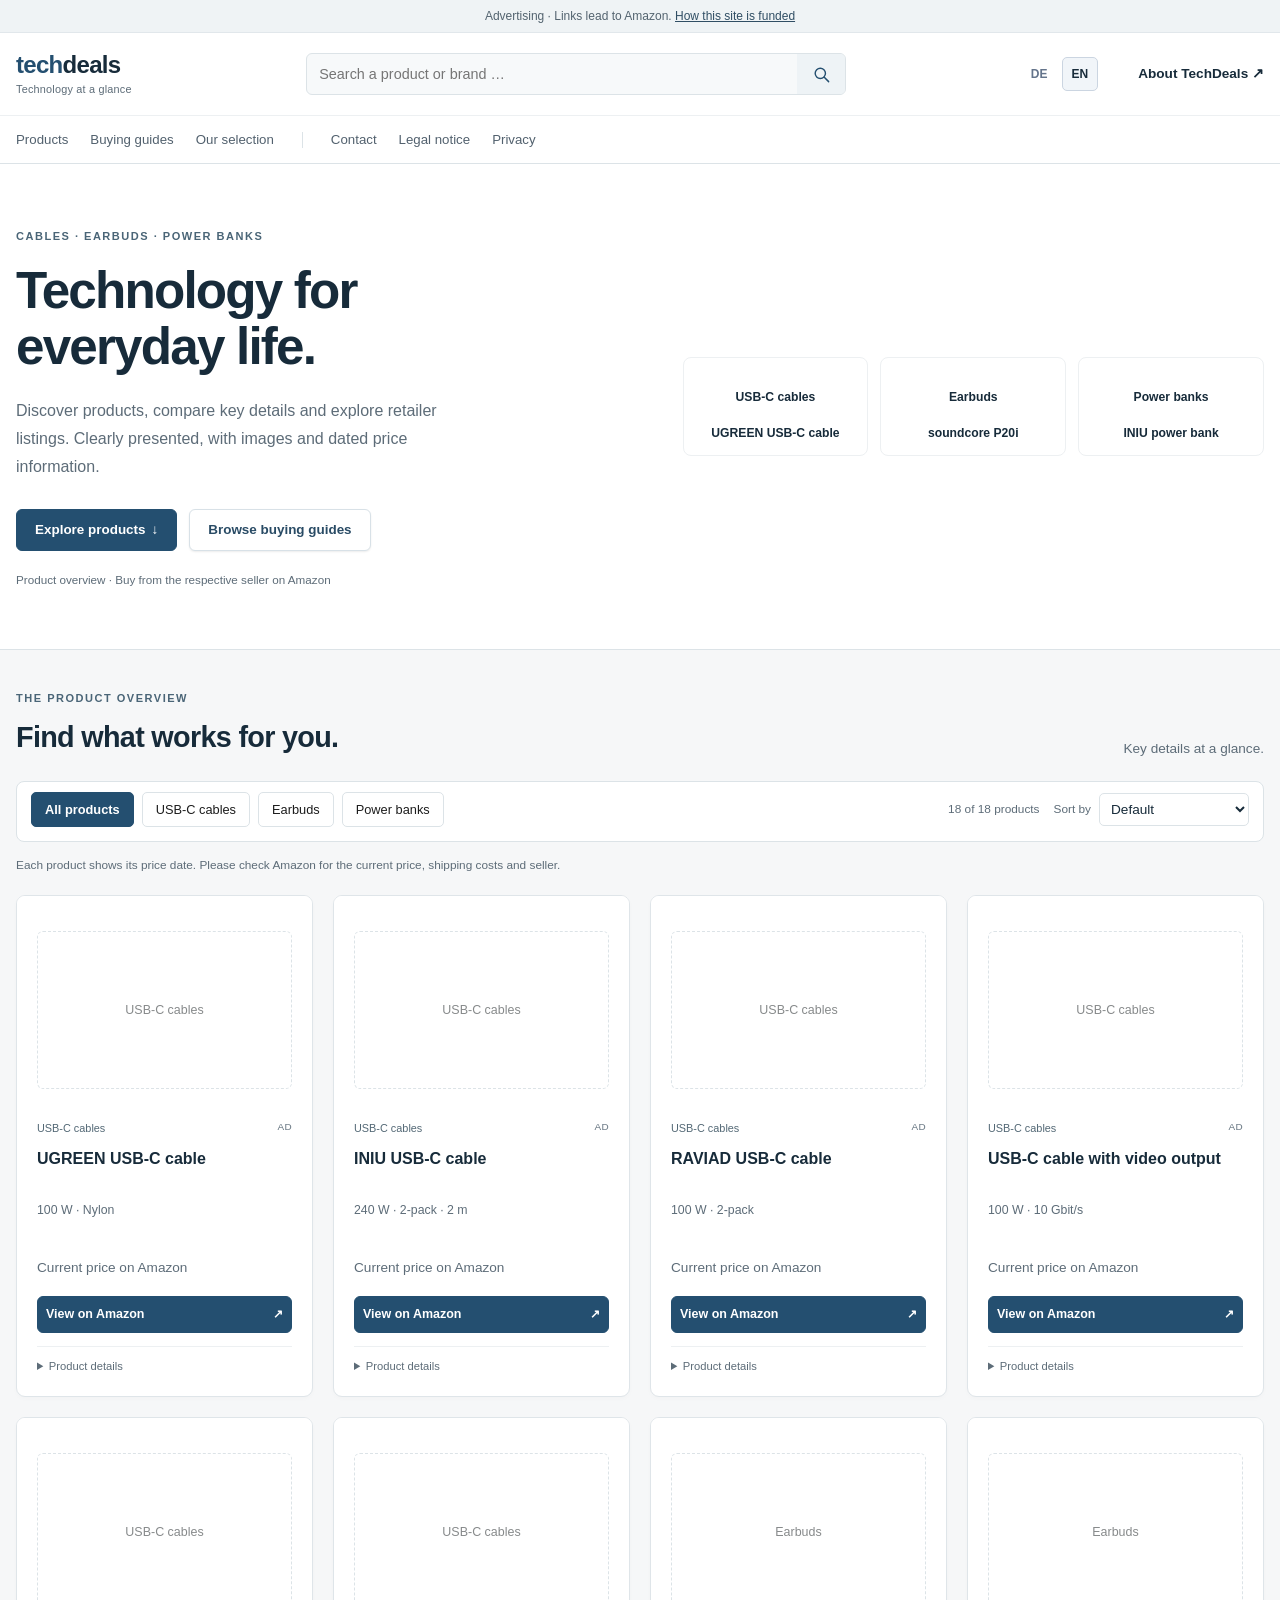
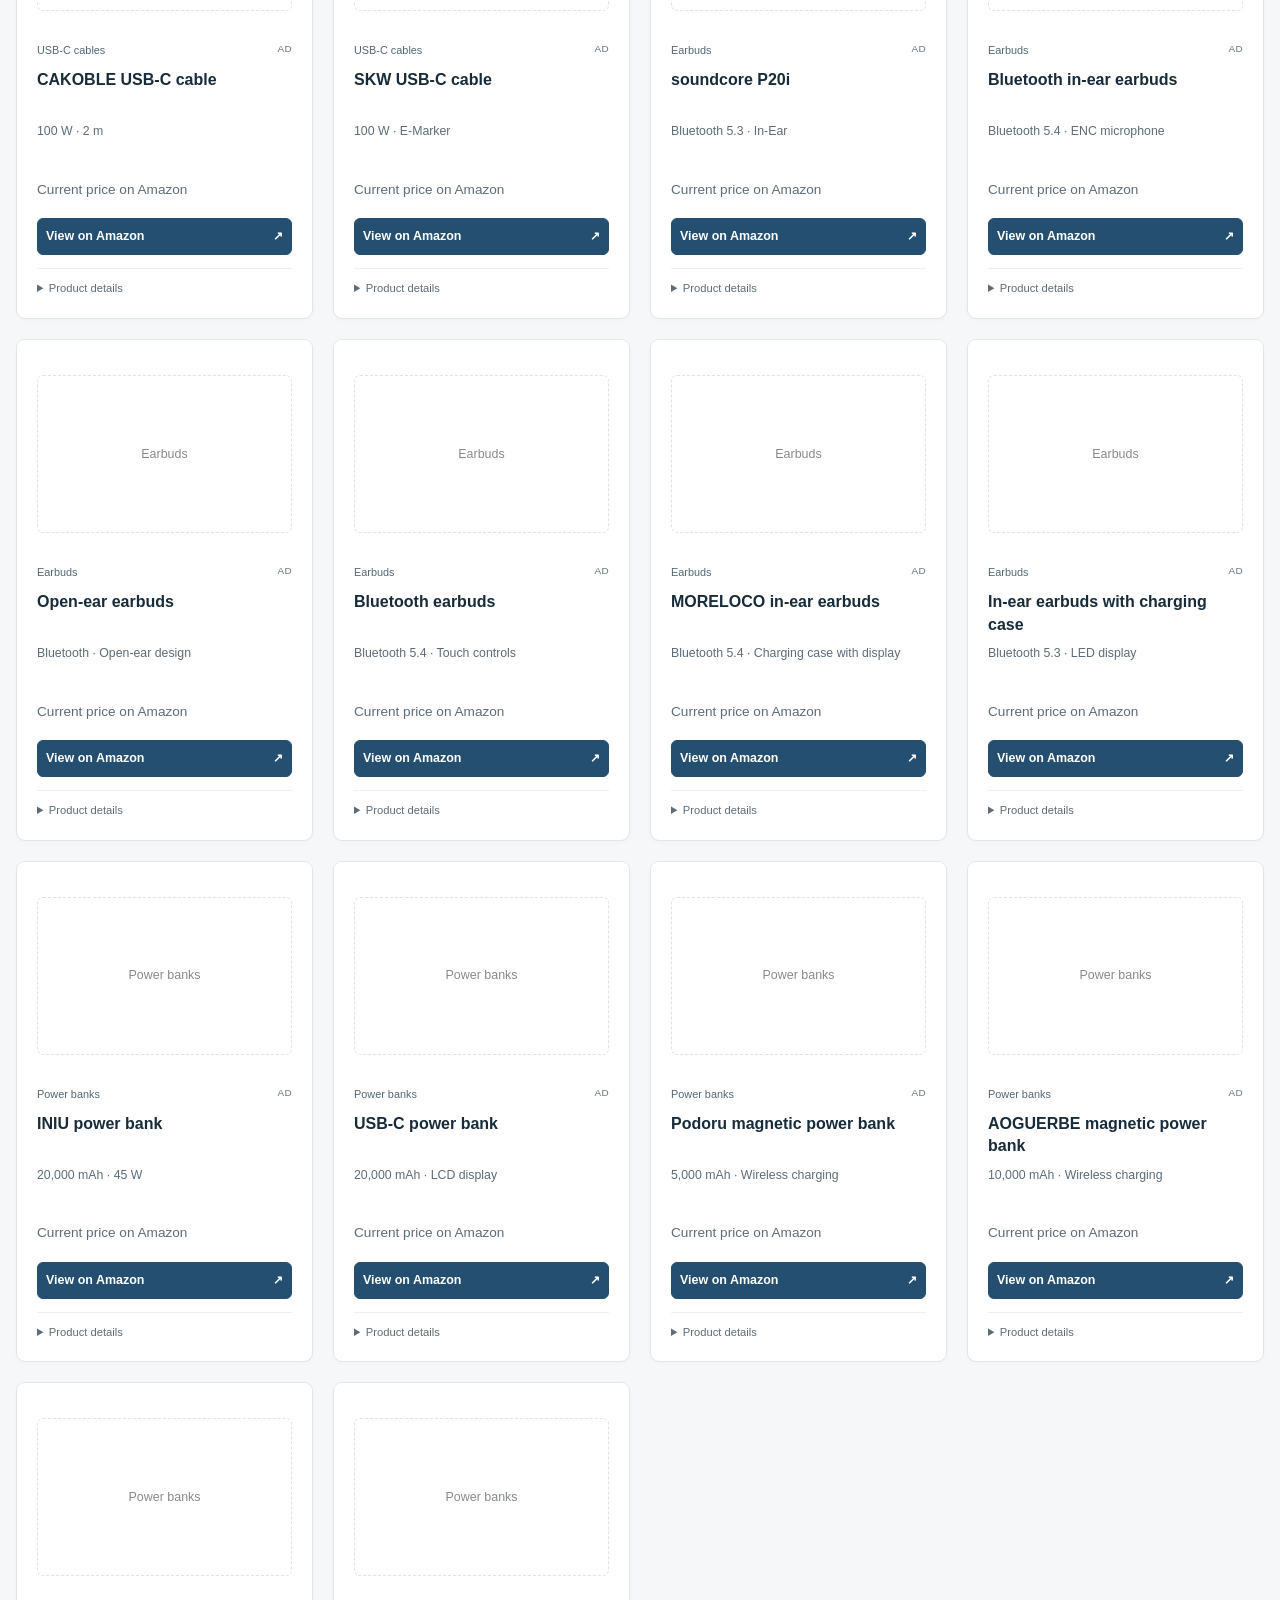
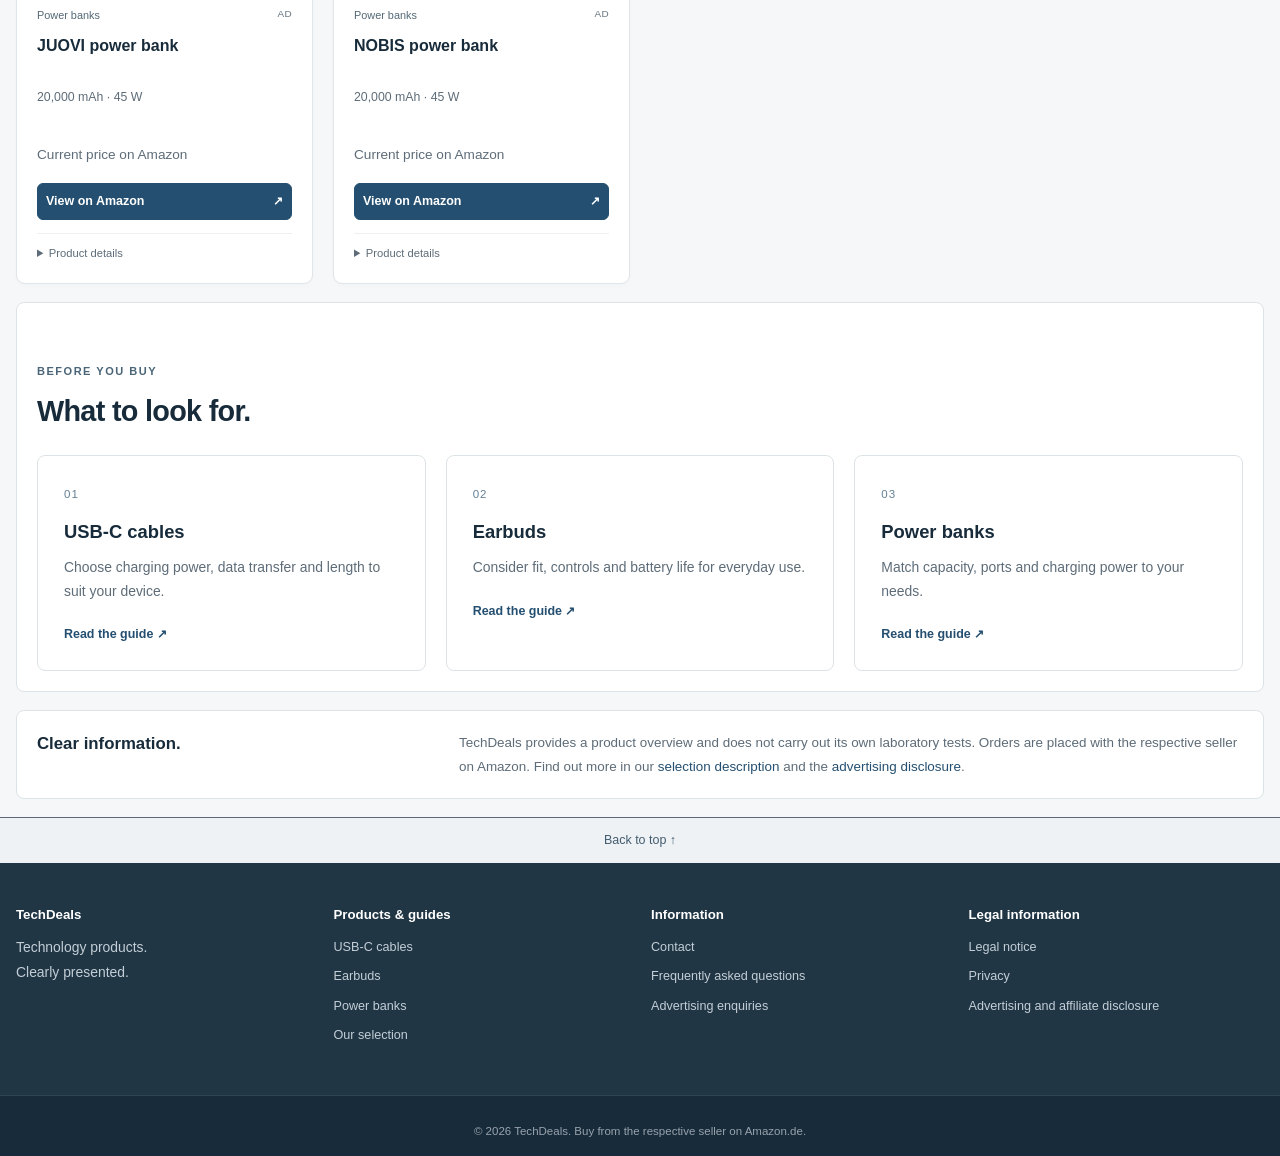
<file: index.html>
<!DOCTYPE html>
<html lang="de">
<head>
<meta charset="UTF-8">
<script src="js/translations.js"></script><script src="js/i18n.js"></script>
<meta name="viewport" content="width=device-width, initial-scale=1.0">
<title>TechDeals – Kabel, Ohrhörer und Powerbanks im Überblick</title>
<meta name="description" content="USB-C-Kabel, Ohrhörer und Powerbanks übersichtlich vergleichen. Mit Produktbildern, Preisständen und Links zum Händlerangebot.">
<meta name="theme-color" content="#172b3a">
<meta name="referrer" content="no-referrer">
<meta http-equiv="Content-Security-Policy" content="default-src 'self'; script-src 'self' 'unsafe-inline'; style-src 'self' 'unsafe-inline'; img-src 'self' data: https://m.media-amazon.com; connect-src 'none'; font-src 'self'; object-src 'none'; base-uri 'none'; form-action 'none'">
<link rel="canonical" href="https://techdeals.de/">
<link rel="stylesheet" href="css/style.css">
<meta property="og:type" content="website">
<meta property="og:title" content="TechDeals – Technikprodukte im Überblick">
<meta property="og:description" content="Kabel, Ohrhörer und Powerbanks. Klare Produktinformationen, Bilder und Preisstände.">
</head>
<body id="top">
<a class="skip" href="#content">Zum Inhalt springen</a>
<div class="adbar">Werbung · Links führen zu Amazon. <a href="affiliate-disclosure.html">Informationen zur Finanzierung</a></div>
<header class="hdr"><div class="hdr-inner">
  <a class="brand" href="index.html" aria-label="TechDeals Startseite"><b>tech</b>deals<small>Technik im Überblick</small></a>
  <div class="search" role="search">
    <label class="skip" for="search">Produkte durchsuchen</label>
    <input id="search" type="search" placeholder="Produkt oder Marke suchen …" autocomplete="off">
    <button type="button" id="searchBtn" aria-label="Suche anzeigen"><svg width="19" height="19" viewBox="0 0 24 24" fill="none" stroke="currentColor" stroke-width="1.8" stroke-linecap="round" aria-hidden="true"><circle cx="10.5" cy="10.5" r="6.5"/><path d="M15.5 15.5 21 21"/></svg></button>
  </div>
  <nav class="language-switch" data-language-switch aria-label="Sprache / Language"><a href="?lang=de" hreflang="de" lang="de" aria-label="Deutsch">DE</a><a href="?lang=en" hreflang="en" lang="en" aria-label="English">EN</a></nav>
  <a class="hdr-side" href="how-we-test.html">Über TechDeals <span aria-hidden="true">↗</span></a>
</div></header>
<nav class="subnav" aria-label="Hauptnavigation"><div class="subnav-inner">
  <a href="#content">Produkte</a><a href="#guide">Kaufberatung</a><a href="how-we-test.html">Unsere Auswahl</a><span class="sep"></span><a href="contact.html">Kontakt</a><a href="impressum.html">Impressum</a><a href="datenschutz.html">Datenschutz</a>
</div></nav>
<section class="hero"><div class="hero-inner">
  <div>
    <span class="kicker">Kabel · Ohrhörer · Powerbanks</span>
    <h1>Technik für<br>deinen Alltag.</h1>
    <p class="sub">Produkte entdecken, wichtige Angaben vergleichen und das passende Händlerangebot ansehen. Klar aufbereitet, mit Bildern und nachvollziehbarem Preisstand.</p>
    <div class="hero-btns"><a class="btn btn-o" href="#content">Produkte entdecken <span aria-hidden="true">↓</span></a><a class="btn btn-line" href="#guide">Zur Kaufberatung</a></div>
    <p class="hero-caption">Produktübersicht · Kauf beim jeweiligen Händler auf Amazon</p>
  </div>
  <div class="hero-imgs" id="heroImgs" aria-label="Einblicke in unsere Produktkategorien"></div>
</div></section>
<main class="container" id="content">
  <div class="section-heading"><div><span class="kicker">Die Produktübersicht</span><h2>Finde, was zu dir passt.</h2></div><p>Die wichtigsten Angaben auf einen Blick.</p></div>
  <div class="bar">
    <div class="tabs" role="group" aria-label="Produktkategorien">
      <button class="tab active" data-cat="all" aria-pressed="true">Alle Produkte</button><button class="tab" data-cat="cables" aria-pressed="false">USB-C-Kabel</button><button class="tab" data-cat="earbuds" aria-pressed="false">Ohrhörer</button><button class="tab" data-cat="powerbanks" aria-pressed="false">Powerbanks</button><button class="tab" id="clearSearch" style="display:none">Suche zurücksetzen ×</button>
    </div>
    <div class="bar-right"><span class="count" id="count"></span><label class="sort">Sortieren <select id="sort"><option value="default">Standard</option><option value="name">Produktname A–Z</option><option value="price-asc">Preis aufsteigend</option><option value="price-desc">Preis absteigend</option></select></label></div>
  </div>
  <p class="stamp" id="stamp">Den aktuellen Preis und Versandkosten bitte im Händlerangebot prüfen.</p>
  <div class="grid" id="grid" aria-live="polite"></div>
  <section class="block buying-guides" id="guide">
    <div class="section-heading"><div><span class="kicker">Vor dem Kauf</span><h2>Worauf es ankommt.</h2></div></div>
    <div class="guide-tiles">
      <a href="guide-usb-c.html"><span class="guide-number">01</span><h3>USB-C-Kabel</h3><p>Ladeleistung, Datenübertragung und Länge passend zu deinem Gerät auswählen.</p><span class="guide-link">Zum Ratgeber ↗</span></a>
      <a href="guide-earbuds.html"><span class="guide-number">02</span><h3>Ohrhörer</h3><p>Passform, Bedienung und Akkulaufzeit für deinen Alltag abwägen.</p><span class="guide-link">Zum Ratgeber ↗</span></a>
      <a href="guide-powerbank.html"><span class="guide-number">03</span><h3>Powerbanks</h3><p>Kapazität, Anschlüsse und Ladeleistung auf deinen Bedarf abstimmen.</p><span class="guide-link">Zum Ratgeber ↗</span></a>
    </div>
  </section>
  <section class="block transparency-note"><h2>Transparent informiert.</h2><p>TechDeals bietet eine Produktübersicht und führt keine eigenen Labortests durch. Bestellungen erfolgen beim jeweiligen Händler auf Amazon. Details findest du in unserer <a href="how-we-test.html">Auswahlbeschreibung</a> und im <a href="affiliate-disclosure.html">Werbehinweis</a>.</p></section>
</main>
<div class="totop"><a href="#top">Nach oben ↑</a></div>
<footer class="site"><div class="cols4">
  <div><h4>TechDeals</h4><p class="footer-intro">Technikprodukte.<br>Übersichtlich aufbereitet.</p></div>
  <div><h4>Produkte &amp; Ratgeber</h4><ul><li><a href="index.html#cables">USB-C-Kabel</a></li><li><a href="index.html#earbuds">Ohrhörer</a></li><li><a href="index.html#powerbanks">Powerbanks</a></li><li><a href="how-we-test.html">Unsere Auswahl</a></li></ul></div>
  <div><h4>Informationen</h4><ul><li><a href="contact.html">Kontakt</a></li><li><a href="faq.html">Häufige Fragen</a></li><li><a href="sponsor.html">Werbeanfragen</a></li></ul></div>
  <div><h4>Rechtliches</h4><ul><li><a href="impressum.html">Impressum</a></li><li><a href="datenschutz.html">Datenschutz</a></li><li><a href="affiliate-disclosure.html">Werbe- und Affiliate-Hinweis</a></li></ul></div>
</div><div class="fbar"><div class="inner"><p>© <span data-year>2026</span> TechDeals. Kauf beim jeweiligen Händler auf Amazon.de.</p></div></div></footer>
<script src="js/config.js"></script><script src="js/products.js"></script><script src="js/product-content.js"></script><script src="js/cards.js"></script><script src="js/main.js"></script><script src="js/legal.js"></script>
</body>
</html>
</file>
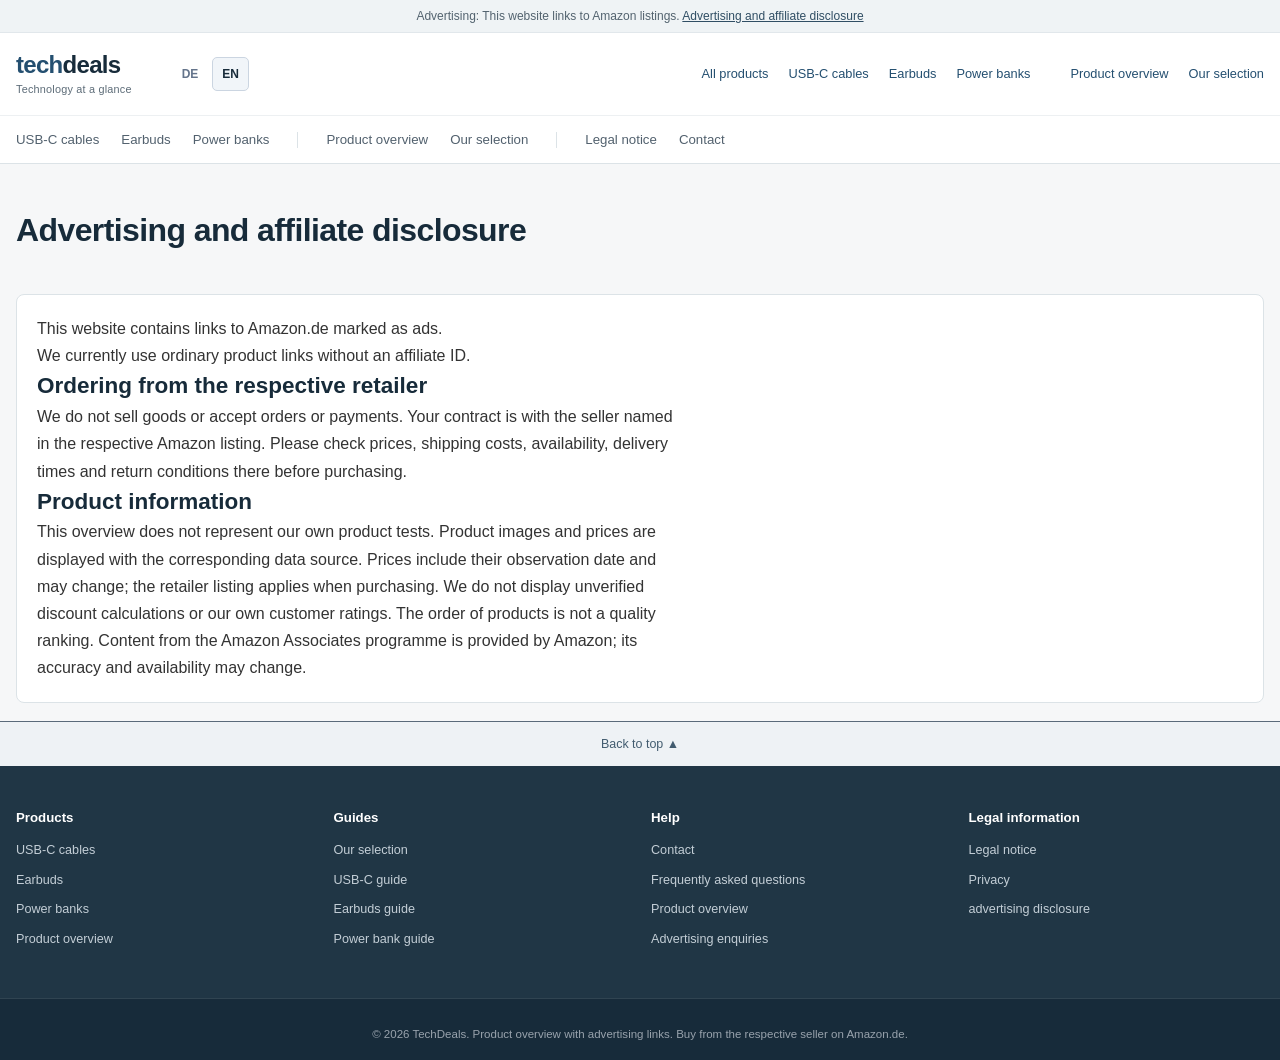
<file: affiliate-disclosure.html>
<!DOCTYPE html>
<html lang="de">
<head>
<meta charset="UTF-8">
<script src="js/translations.js"></script><script src="js/i18n.js"></script>
<meta name="viewport" content="width=device-width, initial-scale=1.0">
<title>Werbe- und Affiliate-Hinweis | TechDeals</title>
<meta name="description" content="Informationen über Werbung, Produktlinks und die Finanzierung von TechDeals.">
<link rel="stylesheet" href="css/style.css">
<meta name="referrer" content="no-referrer">
<meta http-equiv="Content-Security-Policy" content="default-src 'self'; script-src 'self' 'unsafe-inline'; style-src 'self' 'unsafe-inline'; img-src 'self' data: https://m.media-amazon.com; connect-src 'none'; font-src 'self'; object-src 'none'; base-uri 'none'; form-action 'none'">
<link rel="canonical" href="https://techdeals.de/affiliate-disclosure.html">
</head>
<body>
<a class="skip" href="#content">Zum Inhalt springen</a>

<div class="adbar">Werbung: Diese Website verlinkt auf Amazon-Angebote. <a href="affiliate-disclosure.html">Werbe- und Affiliate-Hinweis</a></div>

<header class="hdr">
  <div class="hdr-inner">
    <a class="brand" href="index.html"><b>tech</b>deals<small id="brandLine">Technik im Überblick</small></a>
    <nav class="language-switch" data-language-switch aria-label="Sprache / Language"><a href="?lang=de" hreflang="de" lang="de" aria-label="Deutsch">DE</a><a href="?lang=en" hreflang="en" lang="en" aria-label="English">EN</a></nav>
    <nav class="subnav-top" aria-label="Hauptnavigation">
      <a href="index.html">Alle Produkte</a>
      <a href="index.html#cables">USB-C-Kabel</a>
      <a href="index.html#earbuds">Ohrhörer</a>
      <a href="index.html#powerbanks">Powerbanks</a>
      <span class="sep"></span>
      <a href="deals.html">Produktübersicht</a>
      <a href="how-we-test.html">Unsere Auswahl</a>
    </nav>
  </div>
</header>

<nav class="subnav" aria-label="Kategorien">
  <div class="subnav-inner">
    <a href="index.html#cables">USB-C-Kabel</a>
    <a href="index.html#earbuds">Ohrhörer</a>
    <a href="index.html#powerbanks">Powerbanks</a>
    <span class="sep"></span>
    <a href="deals.html">Produktübersicht</a>
    <a href="how-we-test.html">Unsere Auswahl</a>
    <span class="sep"></span>
    <a href="impressum.html">Impressum</a>
    <a href="contact.html">Kontakt</a>
  </div>
</nav>

<main class="container page" id="content"><section class="page-hero"><h1>Werbe- und Affiliate-Hinweis</h1></section><section class="block prose legalbox"><p>Diese Website enthält als „Anzeige“ gekennzeichnete Links zu Amazon.de.</p><p data-affiliate-status>Aktuell verwenden wir normale Produktlinks ohne Affiliate-Partnerkennung.</p><h2>Bestellung beim jeweiligen Händler</h2><p>Wir verkaufen keine Waren und nehmen keine Bestellungen oder Zahlungen entgegen. Der Vertrag kommt mit dem im jeweiligen Amazon-Angebot genannten Verkäufer zustande. Preise, Versandkosten, Verfügbarkeit, Lieferzeiten und Rückgabebedingungen prüfen Sie bitte dort vor dem Kauf.</p><h2>Produktinformationen</h2><p>Die Übersicht stellt keine eigenen Produkttests dar. Produktbilder und Preise werden mit entsprechender Datenquelle eingebunden. Angezeigte Preise enthalten ein Erfassungsdatum und können sich ändern; für den Kauf gelten die Angaben im Händlerangebot. Wir zeigen keine ungeprüften Rabattberechnungen oder eigenen Kundenbewertungen. Die Reihenfolge ist keine Qualitätsrangliste. Inhalte aus dem Amazon-Partnerprogramm werden von Amazon bereitgestellt; Aktualität und Verfügbarkeit können sich ändern.</p></section></main>

<div class="totop"><a href="#top" onclick="window.scrollTo(0,0);return false;">Nach oben &#9650;</a></div>

<footer class="site">
  <div class="cols4">
    <div><h4>Produkte</h4><ul>
      <li><a href="index.html#cables">USB-C-Kabel</a></li>
      <li><a href="index.html#earbuds">Ohrhörer</a></li>
      <li><a href="index.html#powerbanks">Powerbanks</a></li>
      <li><a href="deals.html">Produktübersicht</a></li></ul></div>
    <div><h4>Ratgeber</h4><ul>
      <li><a href="how-we-test.html">Unsere Auswahl</a></li>
      <li><a href="guide-usb-c.html">USB-C-Ratgeber</a></li>
      <li><a href="guide-earbuds.html">Ohrhörer-Ratgeber</a></li>
      <li><a href="guide-powerbank.html">Powerbank-Ratgeber</a></li></ul></div>
    <div><h4>Service</h4><ul>
      <li><a href="contact.html">Kontakt</a></li>
      <li><a href="faq.html">Häufige Fragen</a></li>
      <li><a href="deals.html">Produktübersicht</a></li>
      <li><a href="sponsor.html">Werbeanfragen</a></li></ul></div>
    <div><h4>Rechtliches</h4><ul>
      <li><a href="impressum.html">Impressum</a></li>
      <li><a href="datenschutz.html">Datenschutz</a></li>
      <li><a href="affiliate-disclosure.html">Werbehinweis</a></li></ul></div>
  </div>
  <div class="fbar"><div class="inner">
    <p>&copy; <span data-year>2026</span> TechDeals. Produktübersicht mit Werbelinks. Kauf beim jeweiligen Händler auf Amazon.de.</p>
  </div></div>
</footer>

<script src="js/config.js"></script>
<script src="js/products.js"></script>
<script src="js/product-content.js"></script>
<script src="js/cards.js"></script>
<script src="js/pages.js"></script>
<script src="js/legal.js"></script>
</body>
</html>
</file>
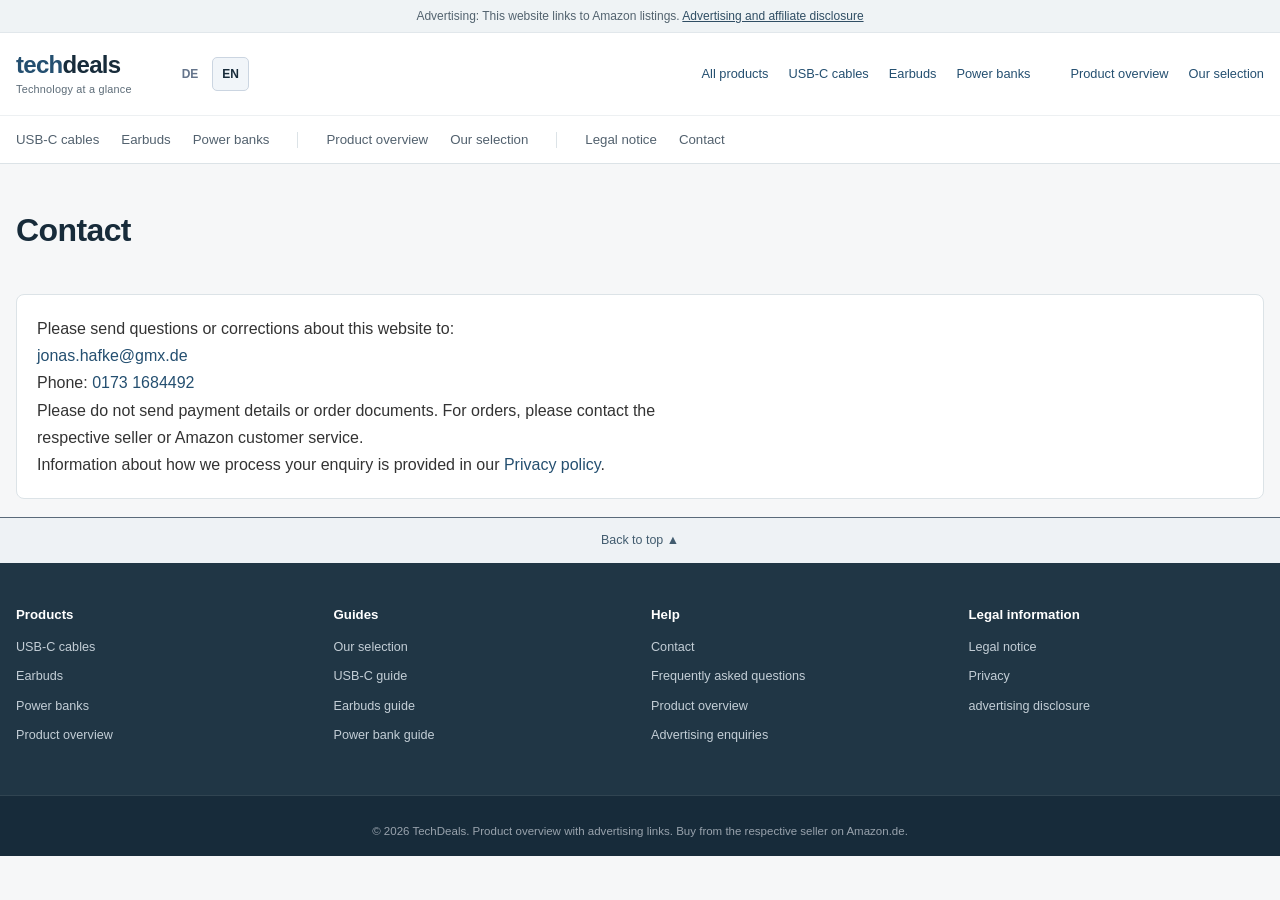
<file: contact.html>
<!DOCTYPE html>
<html lang="de">
<head>
<meta charset="UTF-8">
<script src="js/translations.js"></script><script src="js/i18n.js"></script>
<meta name="viewport" content="width=device-width, initial-scale=1.0">
<title>Kontakt | TechDeals</title>
<meta name="description" content="Kontakt zu TechDeals für Fragen und Korrekturhinweise.">
<link rel="stylesheet" href="css/style.css">
<meta name="referrer" content="no-referrer">
<meta http-equiv="Content-Security-Policy" content="default-src 'self'; script-src 'self' 'unsafe-inline'; style-src 'self' 'unsafe-inline'; img-src 'self' data: https://m.media-amazon.com; connect-src 'none'; font-src 'self'; object-src 'none'; base-uri 'none'; form-action 'none'">
<link rel="canonical" href="https://techdeals.de/contact.html">
</head>
<body>
<a class="skip" href="#content">Zum Inhalt springen</a>

<div class="adbar">Werbung: Diese Website verlinkt auf Amazon-Angebote. <a href="affiliate-disclosure.html">Werbe- und Affiliate-Hinweis</a></div>

<header class="hdr">
  <div class="hdr-inner">
    <a class="brand" href="index.html"><b>tech</b>deals<small id="brandLine">Technik im Überblick</small></a>
    <nav class="language-switch" data-language-switch aria-label="Sprache / Language"><a href="?lang=de" hreflang="de" lang="de" aria-label="Deutsch">DE</a><a href="?lang=en" hreflang="en" lang="en" aria-label="English">EN</a></nav>
    <nav class="subnav-top" aria-label="Hauptnavigation">
      <a href="index.html">Alle Produkte</a>
      <a href="index.html#cables">USB-C-Kabel</a>
      <a href="index.html#earbuds">Ohrhörer</a>
      <a href="index.html#powerbanks">Powerbanks</a>
      <span class="sep"></span>
      <a href="deals.html">Produktübersicht</a>
      <a href="how-we-test.html">Unsere Auswahl</a>
    </nav>
  </div>
</header>

<nav class="subnav" aria-label="Kategorien">
  <div class="subnav-inner">
    <a href="index.html#cables">USB-C-Kabel</a>
    <a href="index.html#earbuds">Ohrhörer</a>
    <a href="index.html#powerbanks">Powerbanks</a>
    <span class="sep"></span>
    <a href="deals.html">Produktübersicht</a>
    <a href="how-we-test.html">Unsere Auswahl</a>
    <span class="sep"></span>
    <a href="impressum.html">Impressum</a>
    <a href="contact.html">Kontakt</a>
  </div>
</nav>

<main class="container page" id="content"><section class="page-hero"><h1>Kontakt</h1></section><section class="block prose legalbox"><p>Fragen oder Korrekturhinweise zur Website richten Sie bitte an:</p><p><a href="mailto:jonas.hafke@gmx.de">jonas.hafke@gmx.de</a><br>Telefon: <a href="tel:+491731684492">0173 1684492</a></p><p>Bitte senden Sie uns keine Zahlungsdaten oder Bestellunterlagen. Für Bestellungen wenden Sie sich an den jeweiligen Verkäufer beziehungsweise den zuständigen Amazon-Kundenservice.</p><p>Informationen zur Verarbeitung Ihrer Anfrage stehen in der <a href="datenschutz.html">Datenschutzerklärung</a>.</p></section></main>

<div class="totop"><a href="#top" onclick="window.scrollTo(0,0);return false;">Nach oben &#9650;</a></div>

<footer class="site">
  <div class="cols4">
    <div><h4>Produkte</h4><ul>
      <li><a href="index.html#cables">USB-C-Kabel</a></li>
      <li><a href="index.html#earbuds">Ohrhörer</a></li>
      <li><a href="index.html#powerbanks">Powerbanks</a></li>
      <li><a href="deals.html">Produktübersicht</a></li></ul></div>
    <div><h4>Ratgeber</h4><ul>
      <li><a href="how-we-test.html">Unsere Auswahl</a></li>
      <li><a href="guide-usb-c.html">USB-C-Ratgeber</a></li>
      <li><a href="guide-earbuds.html">Ohrhörer-Ratgeber</a></li>
      <li><a href="guide-powerbank.html">Powerbank-Ratgeber</a></li></ul></div>
    <div><h4>Service</h4><ul>
      <li><a href="contact.html">Kontakt</a></li>
      <li><a href="faq.html">Häufige Fragen</a></li>
      <li><a href="deals.html">Produktübersicht</a></li>
      <li><a href="sponsor.html">Werbeanfragen</a></li></ul></div>
    <div><h4>Rechtliches</h4><ul>
      <li><a href="impressum.html">Impressum</a></li>
      <li><a href="datenschutz.html">Datenschutz</a></li>
      <li><a href="affiliate-disclosure.html">Werbehinweis</a></li></ul></div>
  </div>
  <div class="fbar"><div class="inner">
    <p>&copy; <span data-year>2026</span> TechDeals. Produktübersicht mit Werbelinks. Kauf beim jeweiligen Händler auf Amazon.de.</p>
  </div></div>
</footer>

<script src="js/config.js"></script>
<script src="js/products.js"></script>
<script src="js/product-content.js"></script>
<script src="js/cards.js"></script>
<script src="js/pages.js"></script>
<script src="js/legal.js"></script>
</body>
</html>
</file>
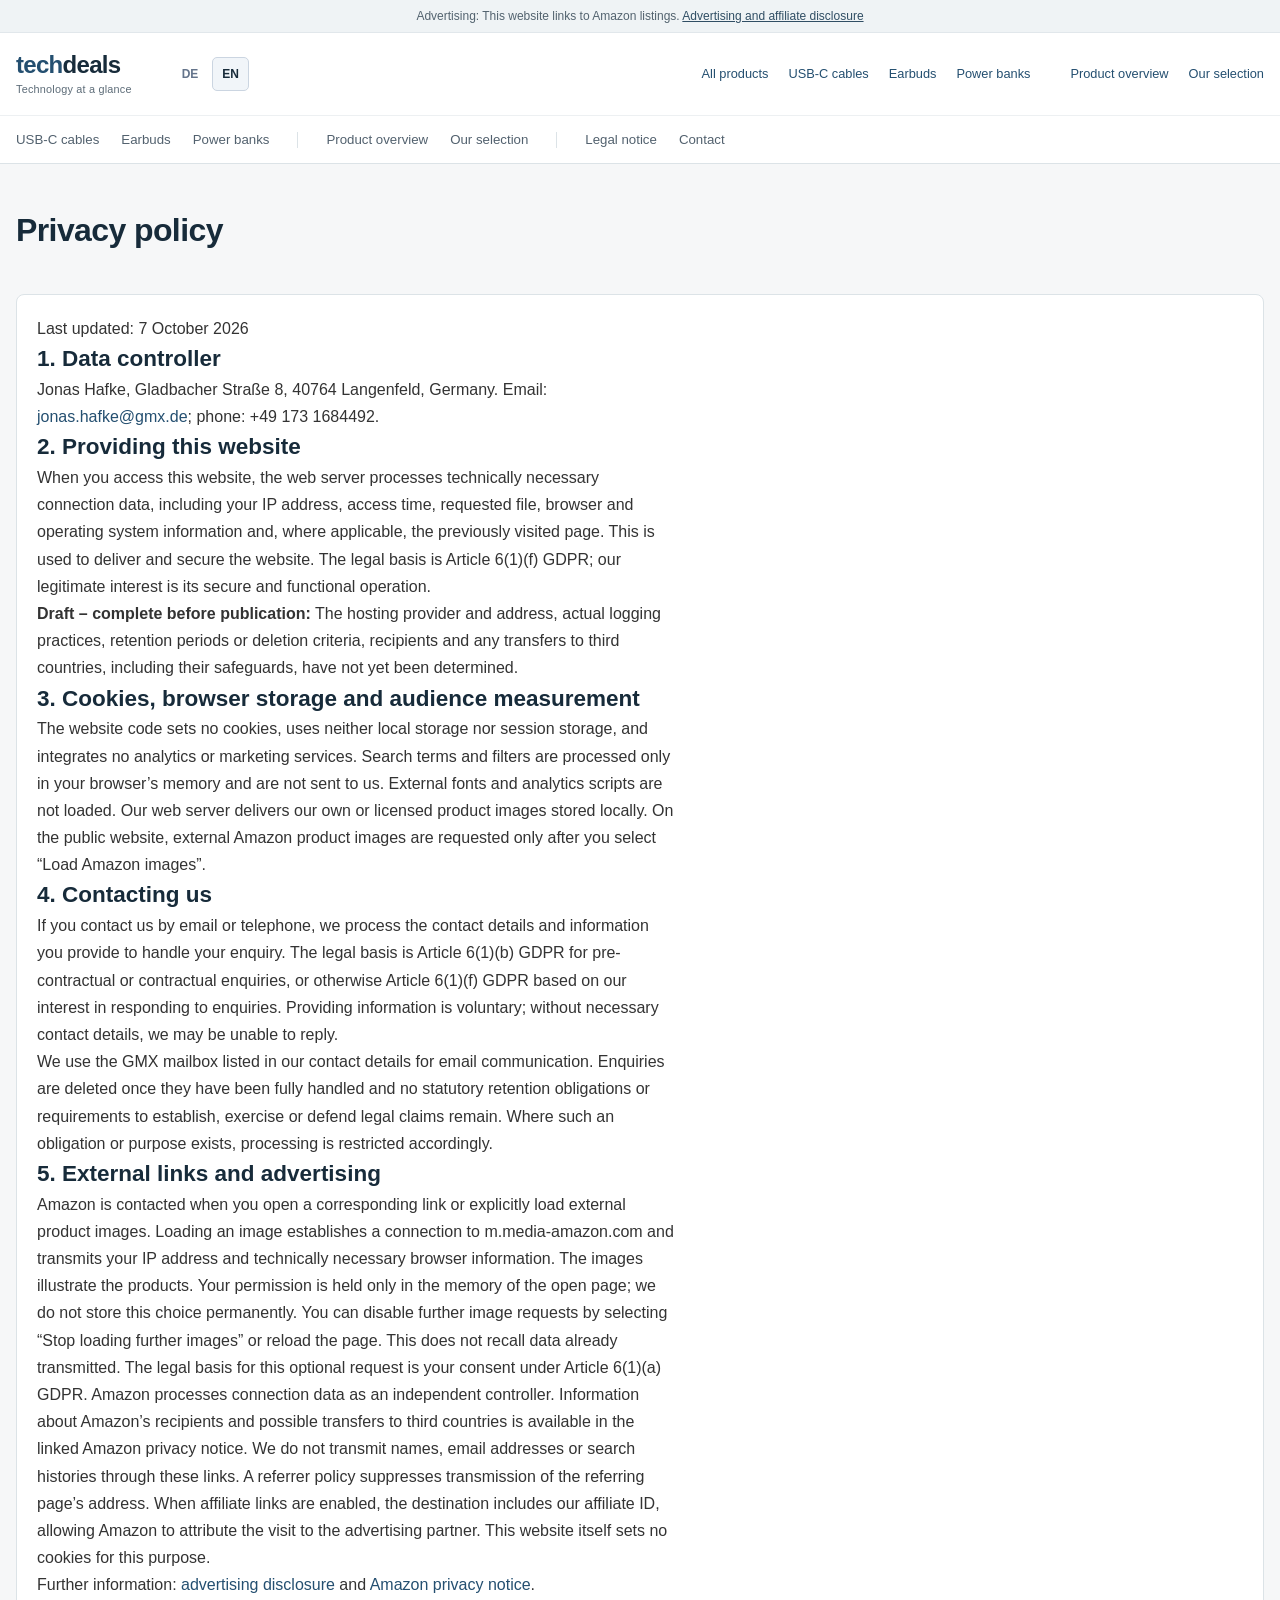
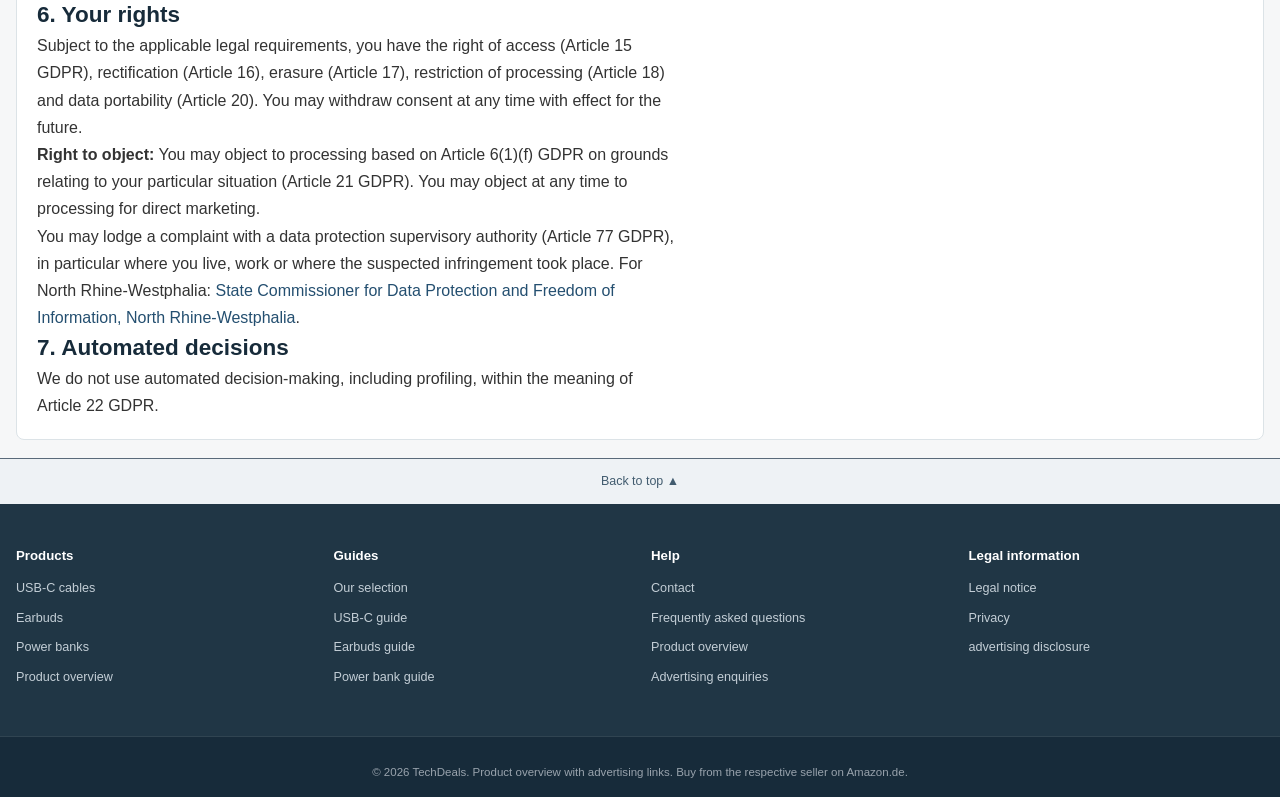
<file: datenschutz.html>
<!DOCTYPE html>
<html lang="de">
<head>
<meta charset="UTF-8">
<script src="js/translations.js"></script><script src="js/i18n.js"></script>
<meta name="viewport" content="width=device-width, initial-scale=1.0">
<title>Datenschutzerklärung | TechDeals</title>
<meta name="description" content="Informationen über Datenverarbeitung, Cookies und externe Inhalte bei TechDeals.">
<link rel="stylesheet" href="css/style.css">
<meta name="referrer" content="no-referrer">
<meta http-equiv="Content-Security-Policy" content="default-src 'self'; script-src 'self' 'unsafe-inline'; style-src 'self' 'unsafe-inline'; img-src 'self' data: https://m.media-amazon.com; connect-src 'none'; font-src 'self'; object-src 'none'; base-uri 'none'; form-action 'none'">
<link rel="canonical" href="https://techdeals.de/datenschutz.html">
</head>
<body>
<a class="skip" href="#content">Zum Inhalt springen</a>

<div class="adbar">Werbung: Diese Website verlinkt auf Amazon-Angebote. <a href="affiliate-disclosure.html">Werbe- und Affiliate-Hinweis</a></div>

<header class="hdr">
  <div class="hdr-inner">
    <a class="brand" href="index.html"><b>tech</b>deals<small id="brandLine">Technik im Überblick</small></a>
    <nav class="language-switch" data-language-switch aria-label="Sprache / Language"><a href="?lang=de" hreflang="de" lang="de" aria-label="Deutsch">DE</a><a href="?lang=en" hreflang="en" lang="en" aria-label="English">EN</a></nav>
    <nav class="subnav-top" aria-label="Hauptnavigation">
      <a href="index.html">Alle Produkte</a>
      <a href="index.html#cables">USB-C-Kabel</a>
      <a href="index.html#earbuds">Ohrhörer</a>
      <a href="index.html#powerbanks">Powerbanks</a>
      <span class="sep"></span>
      <a href="deals.html">Produktübersicht</a>
      <a href="how-we-test.html">Unsere Auswahl</a>
    </nav>
  </div>
</header>

<nav class="subnav" aria-label="Kategorien">
  <div class="subnav-inner">
    <a href="index.html#cables">USB-C-Kabel</a>
    <a href="index.html#earbuds">Ohrhörer</a>
    <a href="index.html#powerbanks">Powerbanks</a>
    <span class="sep"></span>
    <a href="deals.html">Produktübersicht</a>
    <a href="how-we-test.html">Unsere Auswahl</a>
    <span class="sep"></span>
    <a href="impressum.html">Impressum</a>
    <a href="contact.html">Kontakt</a>
  </div>
</nav>

<main class="container page" id="content"><section class="page-hero"><h1>Datenschutzerklärung</h1></section><section class="block prose legalbox">
<p>Stand: 7. Oktober 2026</p>
<h2>1. Verantwortlicher</h2><p>Jonas Hafke, Gladbacher Straße 8, 40764 Langenfeld. E-Mail: <a href="mailto:jonas.hafke@gmx.de">jonas.hafke@gmx.de</a>; Telefon: +49 173 1684492.</p>
<h2>2. Bereitstellung der Website</h2><p>Beim Aufruf der Website verarbeitet der Webserver technisch notwendige Verbindungsdaten, insbesondere Ihre IP-Adresse, Zeitpunkt des Abrufs, angeforderte Datei, Browser- und Betriebssysteminformationen sowie gegebenenfalls die zuvor besuchte Seite. Dies dient der Auslieferung und Sicherheit der Website. Rechtsgrundlage ist Art. 6 Abs. 1 lit. f DSGVO; unser berechtigtes Interesse ist der sichere, funktionsfähige Betrieb.</p>
<!-- HOSTING_DETAILS_START -->
<p data-launch-blocker="hosting"><strong>Entwurf – vor Veröffentlichung ergänzen:</strong> Hosting-Anbieter und Anschrift, tatsächliche Protokollierung, Speicherdauer bzw. Löschkriterien, Empfänger und gegebenenfalls Drittlandübermittlungen einschließlich ihrer Garantien sind noch nicht festgelegt.</p>
<!-- HOSTING_DETAILS_END -->
<h2>3. Cookies, Browser-Speicher und Reichweitenmessung</h2><p>Der Website-Code setzt keine Cookies, verwendet weder Local Storage noch Session Storage und bindet keine Analyse- oder Marketingdienste ein. Suchbegriffe und Filter werden ausschließlich im Arbeitsspeicher Ihres Browsers verarbeitet und nicht an uns übermittelt. Externe Schriftarten und Analyse-Skripte werden nicht geladen. Eigene oder lizenzierte, lokal gespeicherte Produktbilder liefert unser Webserver aus. Externe Amazon-Produktbilder werden auf der öffentlichen Website erst nach Ihrer Auswahl „Amazon-Bilder laden“ abgerufen.</p>
<h2>4. Kontaktaufnahme</h2><p>Wenn Sie uns per E-Mail oder Telefon kontaktieren, verarbeiten wir die von Ihnen mitgeteilten Kontaktdaten und Inhalte zur Bearbeitung Ihrer Anfrage. Rechtsgrundlage ist Art. 6 Abs. 1 lit. b DSGVO für vorvertragliche oder vertragliche Anfragen, ansonsten Art. 6 Abs. 1 lit. f DSGVO aufgrund unseres Interesses an der Beantwortung von Anfragen. Angaben sind freiwillig; ohne erforderliche Kontaktdaten können wir gegebenenfalls nicht antworten.</p>
<p>Zur E-Mail-Kommunikation verwenden wir das im Kontakt genannte GMX-Postfach. Anfragen werden gelöscht, sobald sie abschließend bearbeitet sind und keine gesetzlichen Aufbewahrungspflichten oder Erfordernisse zur Geltendmachung, Ausübung oder Verteidigung von Rechtsansprüchen mehr bestehen. Soweit eine solche Pflicht oder ein solcher Zweck besteht, wird die Verarbeitung darauf beschränkt.</p>
<h2>5. Externe Links und Werbung</h2><p>Amazon wird kontaktiert, wenn Sie einen entsprechenden Link öffnen oder externe Produktbilder ausdrücklich laden. Beim Bildabruf wird eine Verbindung zu m.media-amazon.com hergestellt; dabei werden insbesondere Ihre IP-Adresse und technisch erforderliche Browserinformationen übermittelt. Die Bilder dienen der Produktdarstellung. Die Freigabe gilt nur im Arbeitsspeicher der geöffneten Seite; wir speichern diese Auswahl nicht dauerhaft. Sie können weitere Bildabrufe über „Weitere Bildabrufe stoppen“ deaktivieren oder die Seite neu laden. Bereits übermittelte Daten werden dadurch nicht zurückgerufen. Rechtsgrundlage für den optionalen Abruf ist Ihre Einwilligung gemäß Art. 6 Abs. 1 lit. a DSGVO. Amazon verarbeitet die Verbindungsdaten als eigener Verantwortlicher. Informationen zu Amazon-Empfängern und möglichen Drittlandübermittlungen finden Sie in den verlinkten Amazon-Datenschutzhinweisen. Wir übermitteln über die Links keine Namen, E-Mail-Adressen oder Suchverläufe. Die Links unterdrücken die Übermittlung der aufrufenden Seitenadresse durch eine Referrer-Richtlinie. Bei aktivierten Affiliate-Links enthält die Zieladresse unsere Partnerkennung, die Amazon eine Zuordnung zum Werbepartner ermöglicht. Die Website selbst setzt dafür keine Cookies.</p>
<p>Weitere Informationen: <a href="affiliate-disclosure.html">Werbehinweis</a> und <a href="https://www.amazon.de/gp/help/customer/display.html?nodeId=201909010" target="_blank" rel="noopener noreferrer">Datenschutzhinweise von Amazon</a>.</p>
<h2>6. Ihre Rechte</h2><p>Unter den jeweiligen gesetzlichen Voraussetzungen haben Sie das Recht auf Auskunft (Art. 15 DSGVO), Berichtigung (Art. 16), Löschung (Art. 17), Einschränkung der Verarbeitung (Art. 18) und Datenübertragbarkeit (Art. 20). Eine erteilte Einwilligung können Sie jederzeit mit Wirkung für die Zukunft widerrufen.</p>
<p><strong>Widerspruch:</strong> Gegen eine Verarbeitung auf Grundlage von Art. 6 Abs. 1 lit. f DSGVO können Sie aus Gründen Ihrer besonderen Situation Widerspruch einlegen (Art. 21 DSGVO). Gegen eine Verarbeitung für Direktwerbung besteht ein jederzeitiges Widerspruchsrecht.</p>
<p>Sie können sich bei einer Datenschutzaufsichtsbehörde beschweren (Art. 77 DSGVO), insbesondere an Ihrem Aufenthaltsort, Arbeitsplatz oder am Ort des vermuteten Verstoßes. Für Nordrhein-Westfalen: <a href="https://www.ldi.nrw.de/" target="_blank" rel="noopener noreferrer">Landesbeauftragte für Datenschutz und Informationsfreiheit Nordrhein-Westfalen</a>.</p>
<h2>7. Automatisierte Entscheidungen</h2><p>Wir verwenden keine automatisierte Entscheidungsfindung einschließlich Profiling im Sinne von Art. 22 DSGVO.</p></section></main>

<div class="totop"><a href="#top" onclick="window.scrollTo(0,0);return false;">Nach oben &#9650;</a></div>

<footer class="site">
  <div class="cols4">
    <div><h4>Produkte</h4><ul>
      <li><a href="index.html#cables">USB-C-Kabel</a></li>
      <li><a href="index.html#earbuds">Ohrhörer</a></li>
      <li><a href="index.html#powerbanks">Powerbanks</a></li>
      <li><a href="deals.html">Produktübersicht</a></li></ul></div>
    <div><h4>Ratgeber</h4><ul>
      <li><a href="how-we-test.html">Unsere Auswahl</a></li>
      <li><a href="guide-usb-c.html">USB-C-Ratgeber</a></li>
      <li><a href="guide-earbuds.html">Ohrhörer-Ratgeber</a></li>
      <li><a href="guide-powerbank.html">Powerbank-Ratgeber</a></li></ul></div>
    <div><h4>Service</h4><ul>
      <li><a href="contact.html">Kontakt</a></li>
      <li><a href="faq.html">Häufige Fragen</a></li>
      <li><a href="deals.html">Produktübersicht</a></li>
      <li><a href="sponsor.html">Werbeanfragen</a></li></ul></div>
    <div><h4>Rechtliches</h4><ul>
      <li><a href="impressum.html">Impressum</a></li>
      <li><a href="datenschutz.html">Datenschutz</a></li>
      <li><a href="affiliate-disclosure.html">Werbehinweis</a></li></ul></div>
  </div>
  <div class="fbar"><div class="inner">
    <p>&copy; <span data-year>2026</span> TechDeals. Produktübersicht mit Werbelinks. Kauf beim jeweiligen Händler auf Amazon.de.</p>
  </div></div>
</footer>

<script src="js/config.js"></script>
<script src="js/products.js"></script>
<script src="js/product-content.js"></script>
<script src="js/cards.js"></script>
<script src="js/pages.js"></script>
<script src="js/legal.js"></script>
</body>
</html>
</file>
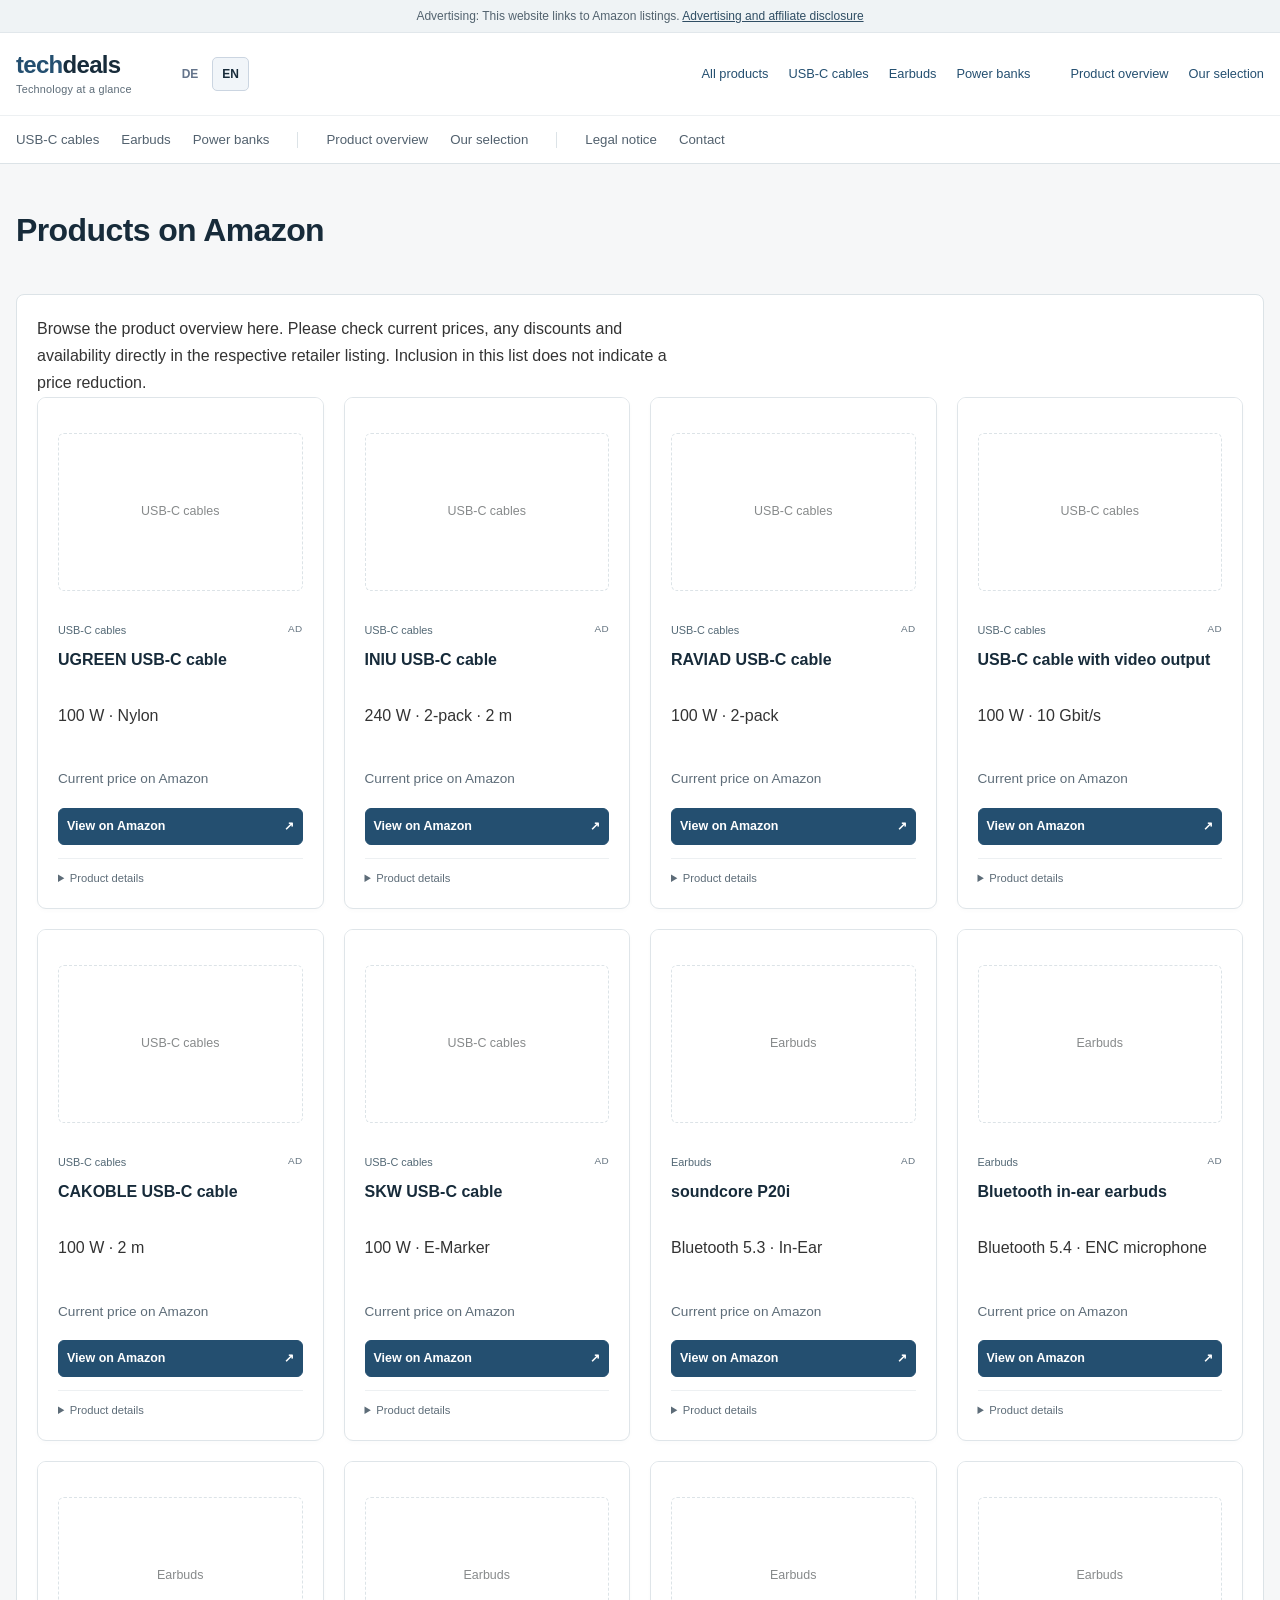
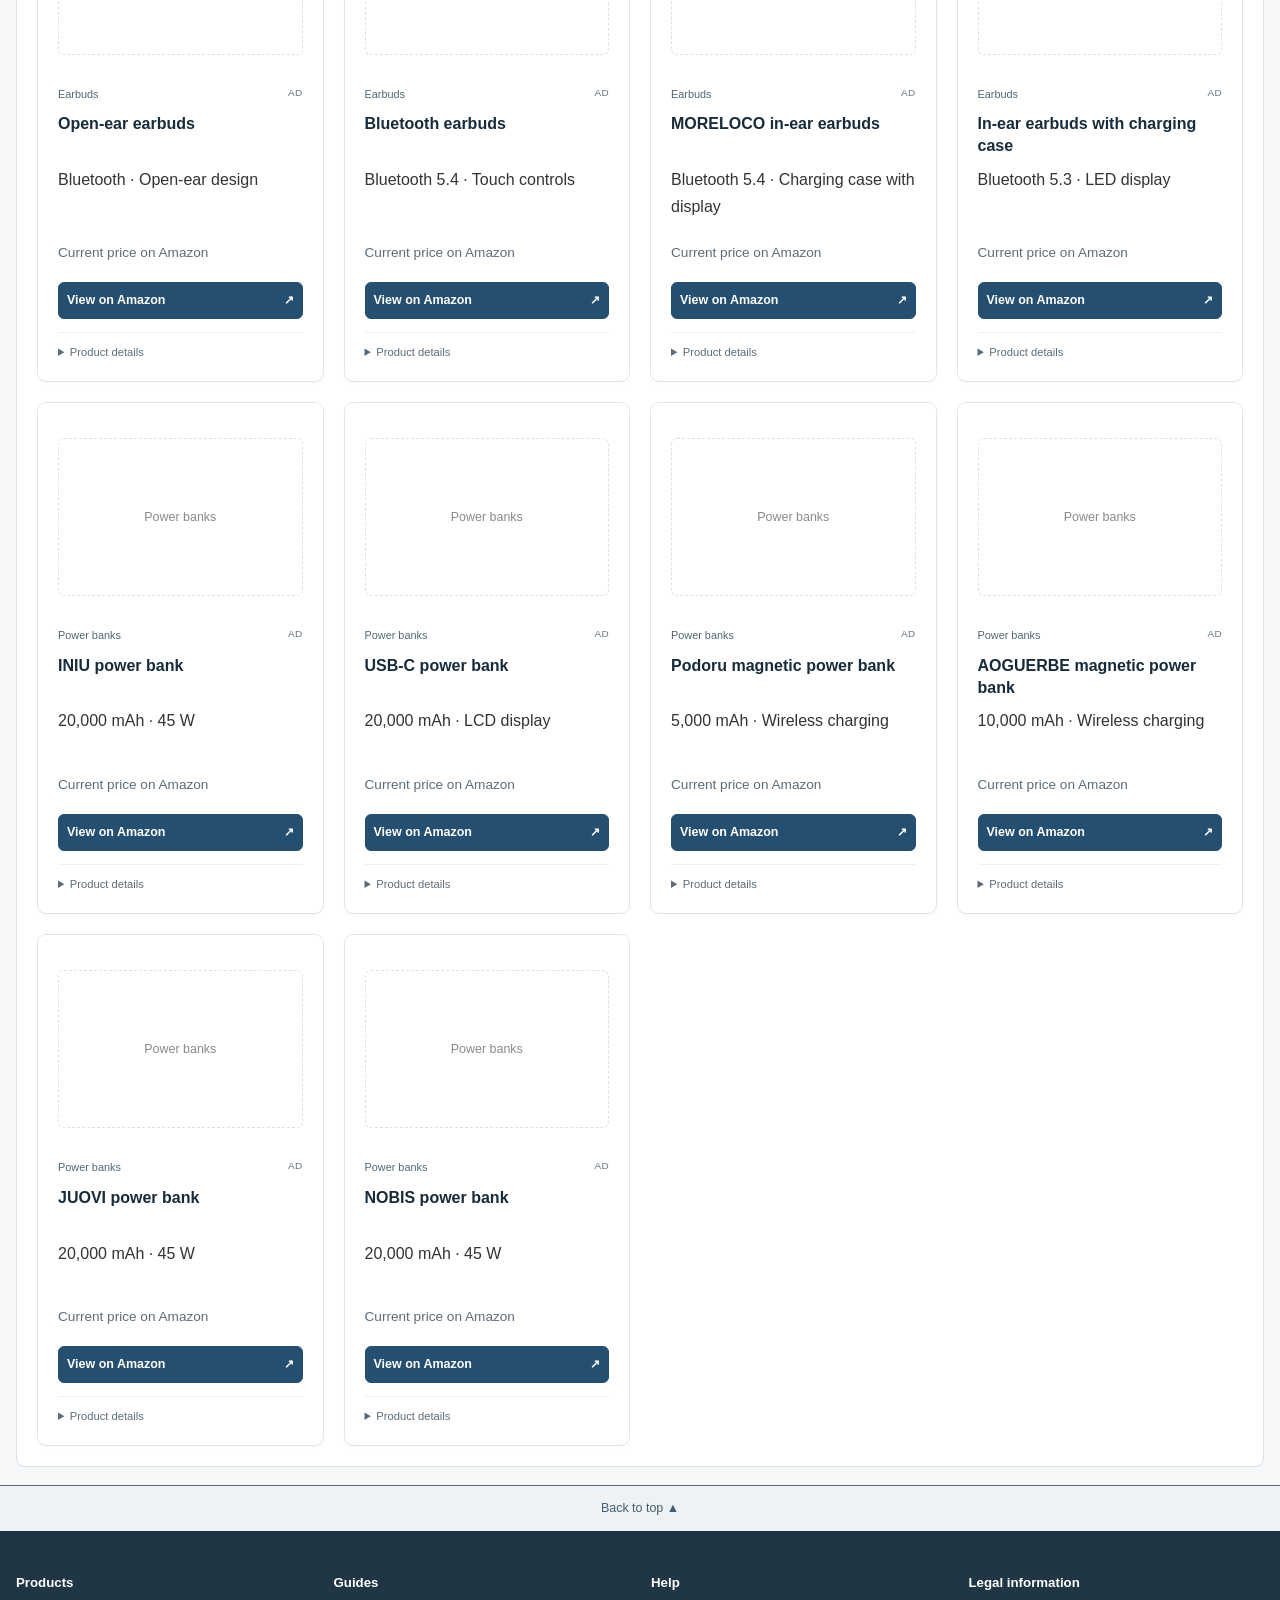
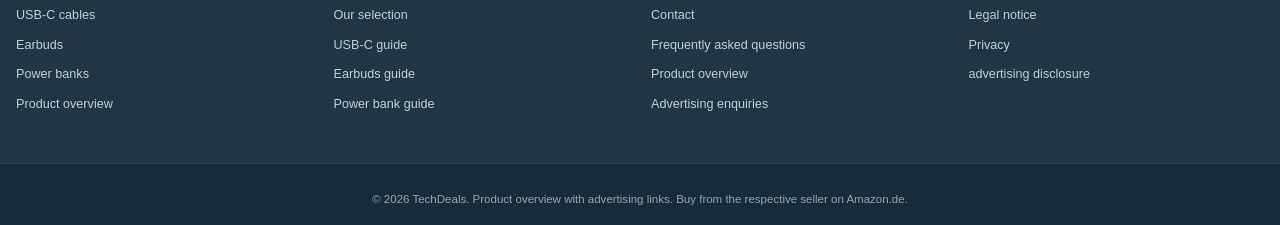
<file: deals.html>
<!DOCTYPE html>
<html lang="de">
<head>
<meta charset="UTF-8">
<script src="js/translations.js"></script><script src="js/i18n.js"></script>
<meta name="viewport" content="width=device-width, initial-scale=1.0">
<title>Produkte bei Amazon | TechDeals</title>
<meta name="description" content="Produktübersicht mit Links zu Amazon.de.">
<link rel="stylesheet" href="css/style.css">
<meta name="referrer" content="no-referrer">
<meta http-equiv="Content-Security-Policy" content="default-src 'self'; script-src 'self' 'unsafe-inline'; style-src 'self' 'unsafe-inline'; img-src 'self' data: https://m.media-amazon.com; connect-src 'none'; font-src 'self'; object-src 'none'; base-uri 'none'; form-action 'none'">
<link rel="canonical" href="https://techdeals.de/deals.html">
</head>
<body>
<a class="skip" href="#content">Zum Inhalt springen</a>

<div class="adbar">Werbung: Diese Website verlinkt auf Amazon-Angebote. <a href="affiliate-disclosure.html">Werbe- und Affiliate-Hinweis</a></div>

<header class="hdr">
  <div class="hdr-inner">
    <a class="brand" href="index.html"><b>tech</b>deals<small id="brandLine">Technik im Überblick</small></a>
    <nav class="language-switch" data-language-switch aria-label="Sprache / Language"><a href="?lang=de" hreflang="de" lang="de" aria-label="Deutsch">DE</a><a href="?lang=en" hreflang="en" lang="en" aria-label="English">EN</a></nav>
    <nav class="subnav-top" aria-label="Hauptnavigation">
      <a href="index.html">Alle Produkte</a>
      <a href="index.html#cables">USB-C-Kabel</a>
      <a href="index.html#earbuds">Ohrhörer</a>
      <a href="index.html#powerbanks">Powerbanks</a>
      <span class="sep"></span>
      <a href="deals.html">Produktübersicht</a>
      <a href="how-we-test.html">Unsere Auswahl</a>
    </nav>
  </div>
</header>

<nav class="subnav" aria-label="Kategorien">
  <div class="subnav-inner">
    <a href="index.html#cables">USB-C-Kabel</a>
    <a href="index.html#earbuds">Ohrhörer</a>
    <a href="index.html#powerbanks">Powerbanks</a>
    <span class="sep"></span>
    <a href="deals.html">Produktübersicht</a>
    <a href="how-we-test.html">Unsere Auswahl</a>
    <span class="sep"></span>
    <a href="impressum.html">Impressum</a>
    <a href="contact.html">Kontakt</a>
  </div>
</nav>

<main class="container page" id="content"><section class="page-hero"><h1>Produkte bei Amazon</h1></section><section class="block prose legalbox"><p>Hier finden Sie die Produktübersicht. Aktuelle Preise, mögliche Rabatte und Verfügbarkeit prüfen Sie bitte direkt im jeweiligen Händlerangebot. Die Aufnahme in diese Liste ist keine Aussage über eine Preisermäßigung.</p><div data-products='{}'></div></section></main>

<div class="totop"><a href="#top" onclick="window.scrollTo(0,0);return false;">Nach oben &#9650;</a></div>

<footer class="site">
  <div class="cols4">
    <div><h4>Produkte</h4><ul>
      <li><a href="index.html#cables">USB-C-Kabel</a></li>
      <li><a href="index.html#earbuds">Ohrhörer</a></li>
      <li><a href="index.html#powerbanks">Powerbanks</a></li>
      <li><a href="deals.html">Produktübersicht</a></li></ul></div>
    <div><h4>Ratgeber</h4><ul>
      <li><a href="how-we-test.html">Unsere Auswahl</a></li>
      <li><a href="guide-usb-c.html">USB-C-Ratgeber</a></li>
      <li><a href="guide-earbuds.html">Ohrhörer-Ratgeber</a></li>
      <li><a href="guide-powerbank.html">Powerbank-Ratgeber</a></li></ul></div>
    <div><h4>Service</h4><ul>
      <li><a href="contact.html">Kontakt</a></li>
      <li><a href="faq.html">Häufige Fragen</a></li>
      <li><a href="deals.html">Produktübersicht</a></li>
      <li><a href="sponsor.html">Werbeanfragen</a></li></ul></div>
    <div><h4>Rechtliches</h4><ul>
      <li><a href="impressum.html">Impressum</a></li>
      <li><a href="datenschutz.html">Datenschutz</a></li>
      <li><a href="affiliate-disclosure.html">Werbehinweis</a></li></ul></div>
  </div>
  <div class="fbar"><div class="inner">
    <p>&copy; <span data-year>2026</span> TechDeals. Produktübersicht mit Werbelinks. Kauf beim jeweiligen Händler auf Amazon.de.</p>
  </div></div>
</footer>

<script src="js/config.js"></script>
<script src="js/products.js"></script>
<script src="js/product-content.js"></script>
<script src="js/cards.js"></script>
<script src="js/pages.js"></script>
<script src="js/legal.js"></script>
</body>
</html>
</file>
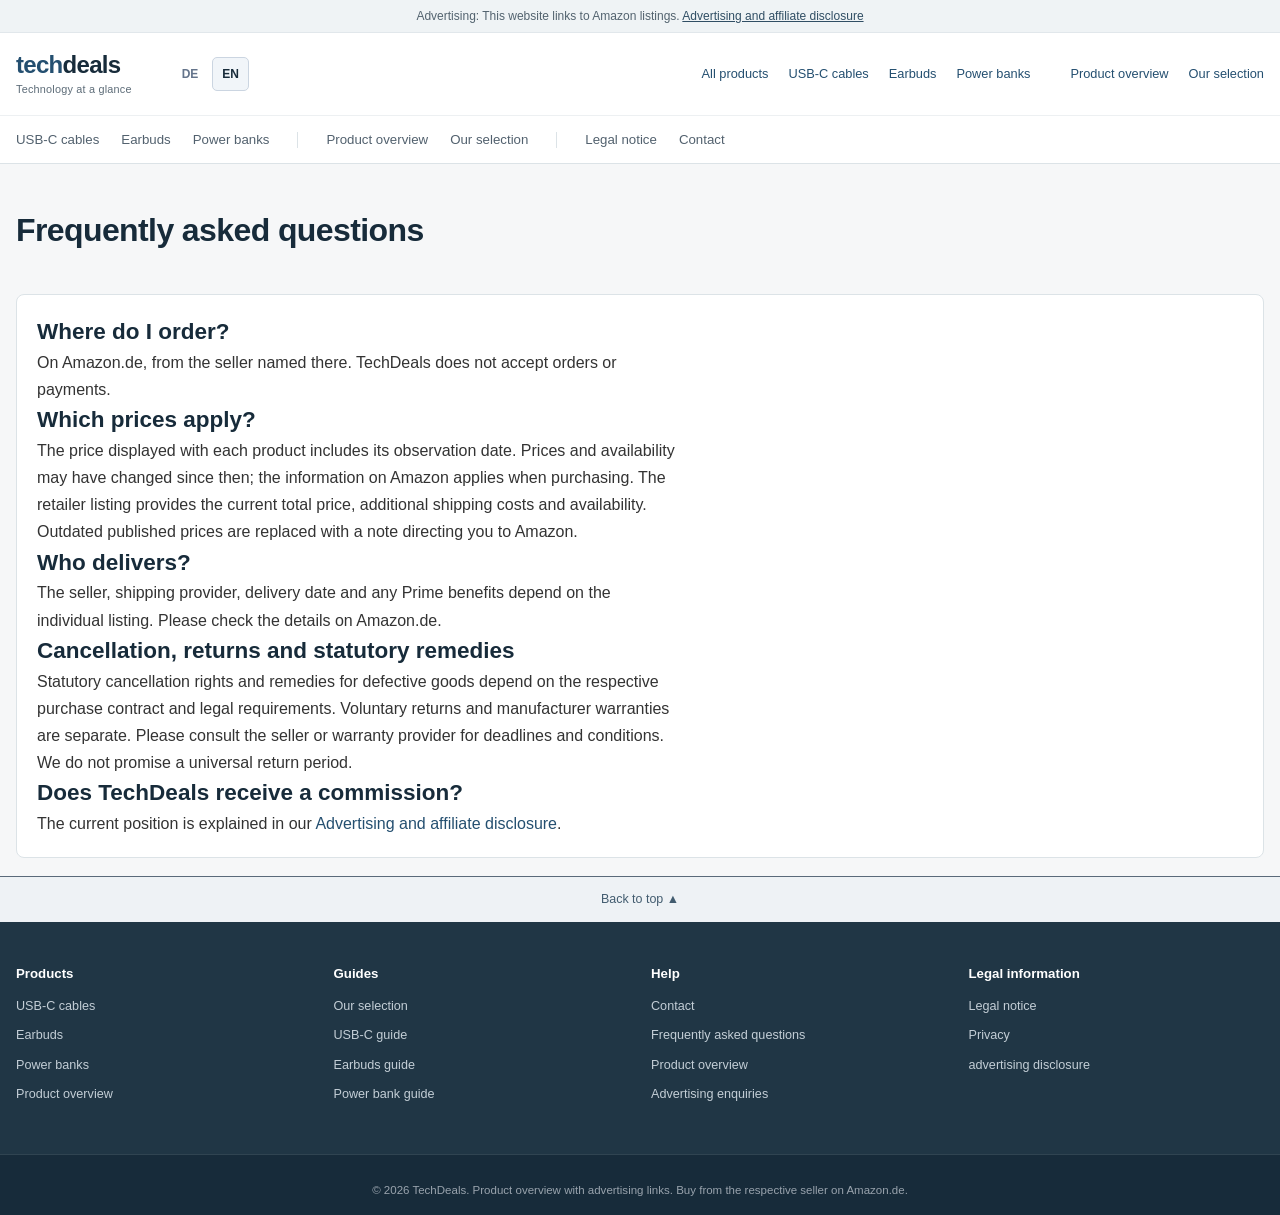
<file: faq.html>
<!DOCTYPE html>
<html lang="de">
<head>
<meta charset="UTF-8">
<script src="js/translations.js"></script><script src="js/i18n.js"></script>
<meta name="viewport" content="width=device-width, initial-scale=1.0">
<title>Häufige Fragen | TechDeals</title>
<meta name="description" content="Antworten zu Bestellung, Preisen, Lieferung und Rückgabe bei TechDeals.">
<link rel="stylesheet" href="css/style.css">
<meta name="referrer" content="no-referrer">
<meta http-equiv="Content-Security-Policy" content="default-src 'self'; script-src 'self' 'unsafe-inline'; style-src 'self' 'unsafe-inline'; img-src 'self' data: https://m.media-amazon.com; connect-src 'none'; font-src 'self'; object-src 'none'; base-uri 'none'; form-action 'none'">
<link rel="canonical" href="https://techdeals.de/faq.html">
</head>
<body>
<a class="skip" href="#content">Zum Inhalt springen</a>

<div class="adbar">Werbung: Diese Website verlinkt auf Amazon-Angebote. <a href="affiliate-disclosure.html">Werbe- und Affiliate-Hinweis</a></div>

<header class="hdr">
  <div class="hdr-inner">
    <a class="brand" href="index.html"><b>tech</b>deals<small id="brandLine">Technik im Überblick</small></a>
    <nav class="language-switch" data-language-switch aria-label="Sprache / Language"><a href="?lang=de" hreflang="de" lang="de" aria-label="Deutsch">DE</a><a href="?lang=en" hreflang="en" lang="en" aria-label="English">EN</a></nav>
    <nav class="subnav-top" aria-label="Hauptnavigation">
      <a href="index.html">Alle Produkte</a>
      <a href="index.html#cables">USB-C-Kabel</a>
      <a href="index.html#earbuds">Ohrhörer</a>
      <a href="index.html#powerbanks">Powerbanks</a>
      <span class="sep"></span>
      <a href="deals.html">Produktübersicht</a>
      <a href="how-we-test.html">Unsere Auswahl</a>
    </nav>
  </div>
</header>

<nav class="subnav" aria-label="Kategorien">
  <div class="subnav-inner">
    <a href="index.html#cables">USB-C-Kabel</a>
    <a href="index.html#earbuds">Ohrhörer</a>
    <a href="index.html#powerbanks">Powerbanks</a>
    <span class="sep"></span>
    <a href="deals.html">Produktübersicht</a>
    <a href="how-we-test.html">Unsere Auswahl</a>
    <span class="sep"></span>
    <a href="impressum.html">Impressum</a>
    <a href="contact.html">Kontakt</a>
  </div>
</nav>

<main class="container page" id="content"><section class="page-hero"><h1>Häufige Fragen</h1></section><section class="block prose legalbox"><h2>Wo bestelle ich?</h2><p>Auf Amazon.de beim dort genannten Verkäufer. TechDeals nimmt keine Bestellungen oder Zahlungen entgegen.</p><h2 id="prices">Welche Preise gelten?</h2><p>Die Preisangabe am Produkt enthält ihren Erfassungszeitpunkt. Preise und Verfügbarkeit können sich seit diesem Zeitpunkt geändert haben; beim Kauf gelten die Angaben auf Amazon. Den aktuellen Gesamtpreis, zusätzliche Versandkosten und die Verfügbarkeit finden Sie im Händlerangebot. Veraltete veröffentlichte Preise werden durch einen Hinweis auf Amazon ersetzt.</p><h2 id="shipping">Wer liefert?</h2><p>Verkäufer, Versanddienstleister, Liefertermin und mögliche Prime-Vorteile hängen vom jeweiligen Angebot ab. Bitte prüfen Sie die Angaben auf Amazon.de.</p><h2 id="returns">Widerruf, Rückgabe und Mängelrechte</h2><p>Gesetzliche Widerrufs- und Mängelrechte richten sich nach dem jeweiligen Kaufvertrag und den gesetzlichen Voraussetzungen. Eine freiwillige Rückgabe oder Herstellergarantie ist davon zu unterscheiden. Fristen und Bedingungen finden Sie beim Verkäufer beziehungsweise Garantiegeber. Wir versprechen keine pauschale Rückgabefrist.</p><h2>Erhält TechDeals eine Provision?</h2><p>Den aktuellen Stand finden Sie im <a href="affiliate-disclosure.html">Werbe- und Affiliate-Hinweis</a>.</p></section></main>

<div class="totop"><a href="#top" onclick="window.scrollTo(0,0);return false;">Nach oben &#9650;</a></div>

<footer class="site">
  <div class="cols4">
    <div><h4>Produkte</h4><ul>
      <li><a href="index.html#cables">USB-C-Kabel</a></li>
      <li><a href="index.html#earbuds">Ohrhörer</a></li>
      <li><a href="index.html#powerbanks">Powerbanks</a></li>
      <li><a href="deals.html">Produktübersicht</a></li></ul></div>
    <div><h4>Ratgeber</h4><ul>
      <li><a href="how-we-test.html">Unsere Auswahl</a></li>
      <li><a href="guide-usb-c.html">USB-C-Ratgeber</a></li>
      <li><a href="guide-earbuds.html">Ohrhörer-Ratgeber</a></li>
      <li><a href="guide-powerbank.html">Powerbank-Ratgeber</a></li></ul></div>
    <div><h4>Service</h4><ul>
      <li><a href="contact.html">Kontakt</a></li>
      <li><a href="faq.html">Häufige Fragen</a></li>
      <li><a href="deals.html">Produktübersicht</a></li>
      <li><a href="sponsor.html">Werbeanfragen</a></li></ul></div>
    <div><h4>Rechtliches</h4><ul>
      <li><a href="impressum.html">Impressum</a></li>
      <li><a href="datenschutz.html">Datenschutz</a></li>
      <li><a href="affiliate-disclosure.html">Werbehinweis</a></li></ul></div>
  </div>
  <div class="fbar"><div class="inner">
    <p>&copy; <span data-year>2026</span> TechDeals. Produktübersicht mit Werbelinks. Kauf beim jeweiligen Händler auf Amazon.de.</p>
  </div></div>
</footer>

<script src="js/config.js"></script>
<script src="js/products.js"></script>
<script src="js/product-content.js"></script>
<script src="js/cards.js"></script>
<script src="js/pages.js"></script>
<script src="js/legal.js"></script>
</body>
</html>
</file>
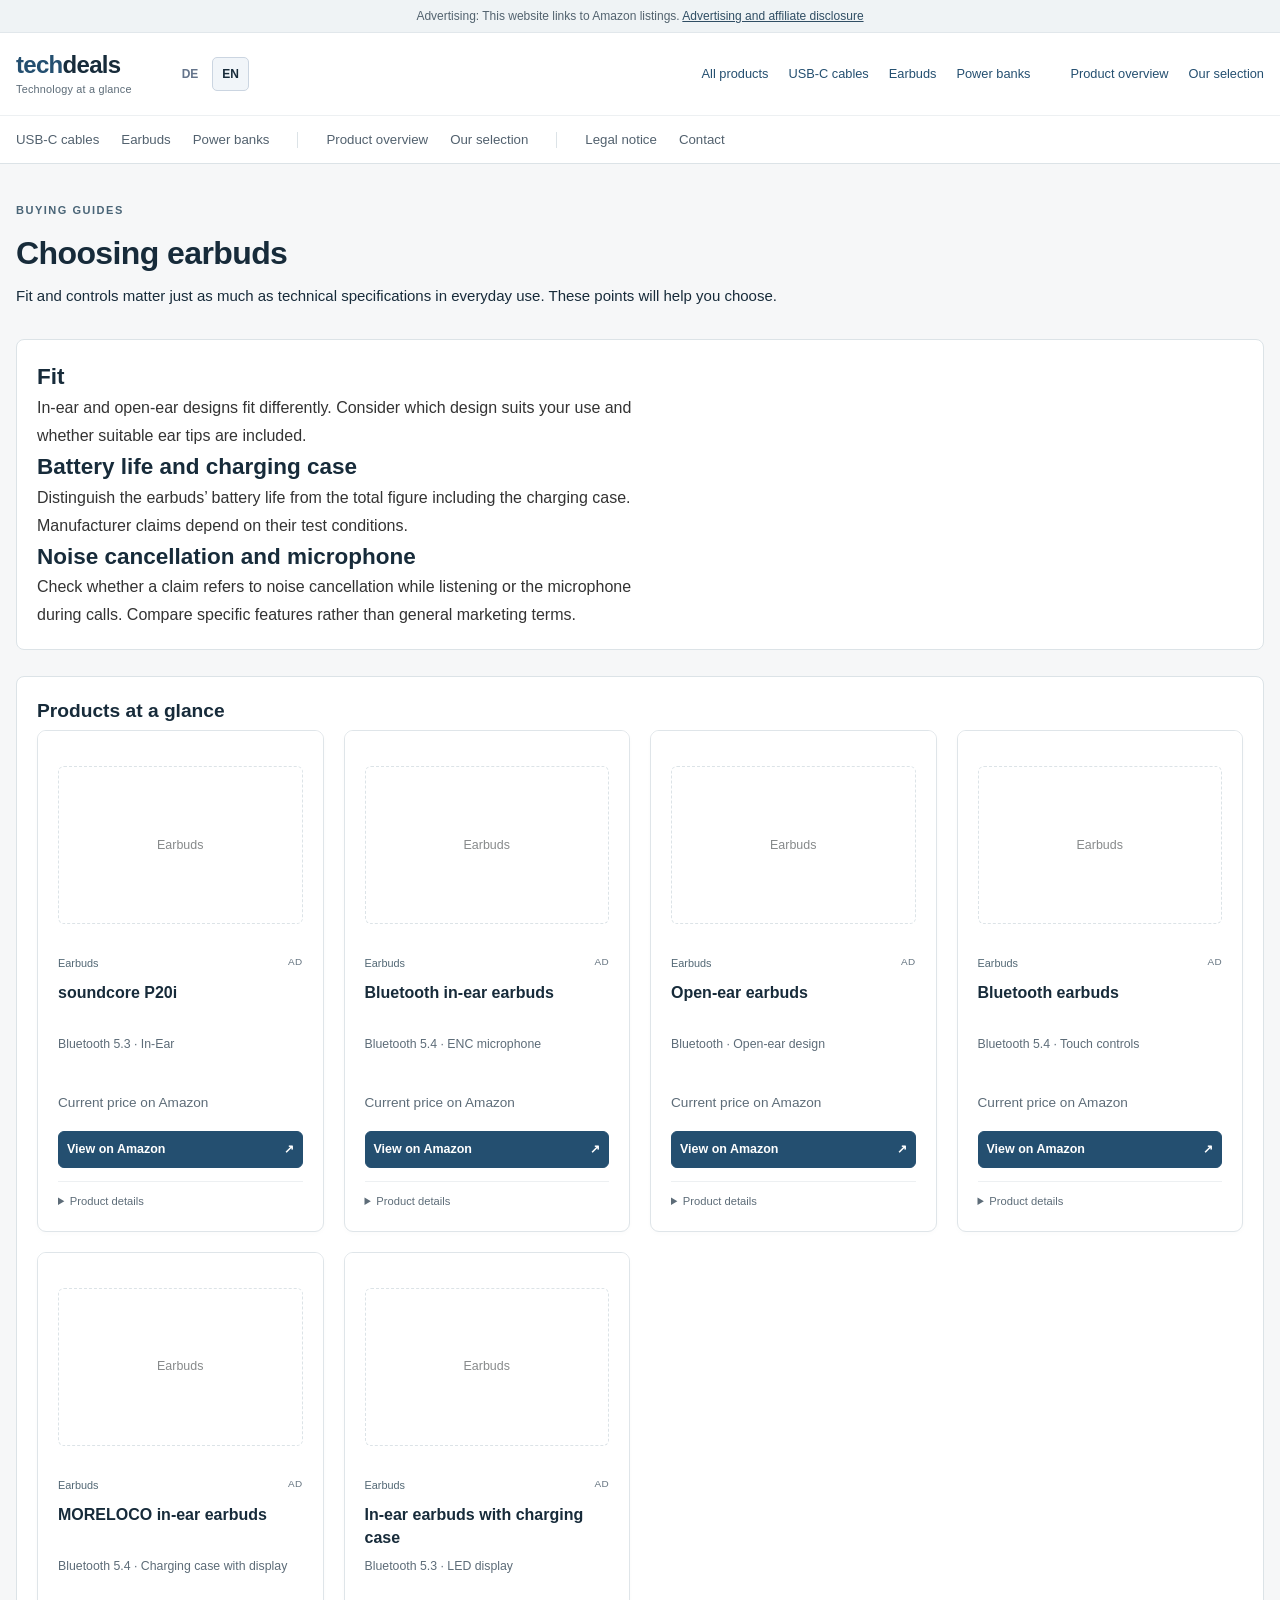
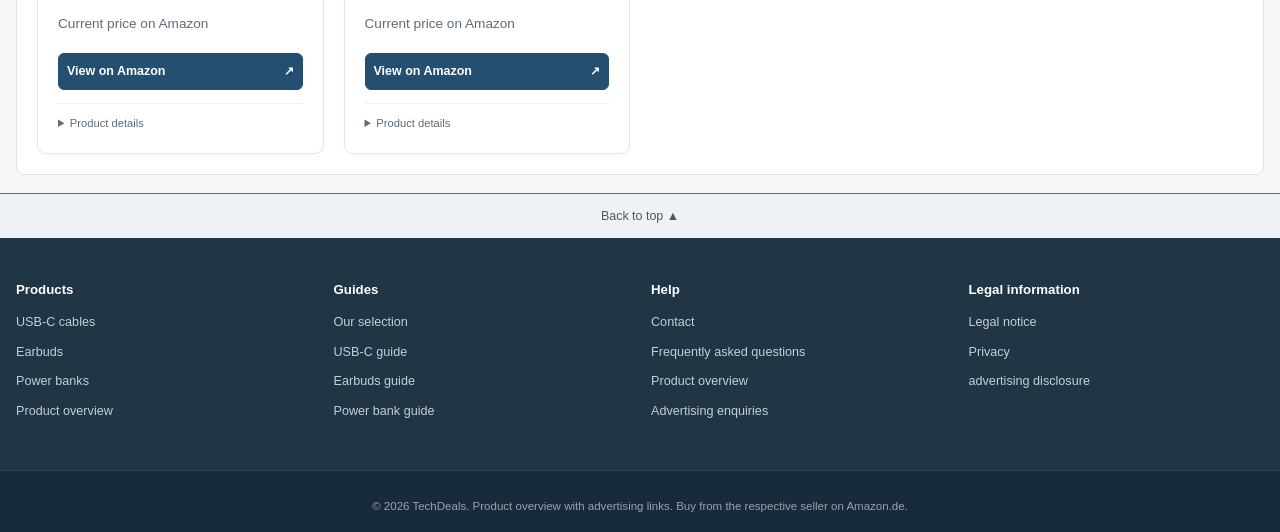
<file: guide-earbuds.html>
<!DOCTYPE html>
<html lang="de">
<head>
<meta charset="UTF-8">
<script src="js/translations.js"></script><script src="js/i18n.js"></script>
<meta name="viewport" content="width=device-width, initial-scale=1.0">
<title>Ohrhörer auswählen | TechDeals</title>
<meta name="description" content="Passform und Bedienung sind im Alltag ebenso wichtig wie technische Angaben. Diese Punkte helfen dir bei der Auswahl.">
<link rel="stylesheet" href="css/style.css">
<meta name="referrer" content="no-referrer">
<meta http-equiv="Content-Security-Policy" content="default-src 'self'; script-src 'self' 'unsafe-inline'; style-src 'self' 'unsafe-inline'; img-src 'self' data: https://m.media-amazon.com; connect-src 'none'; font-src 'self'; object-src 'none'; base-uri 'none'; form-action 'none'">
<link rel="canonical" href="https://techdeals.de/guide-earbuds.html">
</head>
<body>
<a class="skip" href="#content">Zum Inhalt springen</a>

<div class="adbar">Werbung: Diese Website verlinkt auf Amazon-Angebote. <a href="affiliate-disclosure.html">Werbe- und Affiliate-Hinweis</a></div>

<header class="hdr">
  <div class="hdr-inner">
    <a class="brand" href="index.html"><b>tech</b>deals<small id="brandLine">Technik im Überblick</small></a>
    <nav class="language-switch" data-language-switch aria-label="Sprache / Language"><a href="?lang=de" hreflang="de" lang="de" aria-label="Deutsch">DE</a><a href="?lang=en" hreflang="en" lang="en" aria-label="English">EN</a></nav>
    <nav class="subnav-top" aria-label="Hauptnavigation">
      <a href="index.html">Alle Produkte</a>
      <a href="index.html#cables">USB-C-Kabel</a>
      <a href="index.html#earbuds">Ohrhörer</a>
      <a href="index.html#powerbanks">Powerbanks</a>
      <span class="sep"></span>
      <a href="deals.html">Produktübersicht</a>
      <a href="how-we-test.html">Unsere Auswahl</a>
    </nav>
  </div>
</header>

<nav class="subnav" aria-label="Kategorien">
  <div class="subnav-inner">
    <a href="index.html#cables">USB-C-Kabel</a>
    <a href="index.html#earbuds">Ohrhörer</a>
    <a href="index.html#powerbanks">Powerbanks</a>
    <span class="sep"></span>
    <a href="deals.html">Produktübersicht</a>
    <a href="how-we-test.html">Unsere Auswahl</a>
    <span class="sep"></span>
    <a href="impressum.html">Impressum</a>
    <a href="contact.html">Kontakt</a>
  </div>
</nav>

<main class="container page" id="content"><section class="page-hero"><span class="kicker">Kaufberatung</span><h1>Ohrhörer auswählen</h1><p class="sub">Passform und Bedienung sind im Alltag ebenso wichtig wie technische Angaben. Diese Punkte helfen dir bei der Auswahl.</p></section><section class="block prose"><h2>Passform</h2><p>In-Ear- und offene Bauformen sitzen unterschiedlich. Prüfe, welche Bauform zu deinem Einsatz passt und ob passende Ohrstücke mitgeliefert werden.</p><h2>Akkulaufzeit und Ladecase</h2><p>Unterscheide die Laufzeit der Ohrhörer von der Gesamtangabe einschließlich Ladecase. Die Herstellerangaben hängen von den jeweiligen Testbedingungen ab.</p><h2>Geräuschunterdrückung und Mikrofon</h2><p>Prüfe, ob eine Angabe die Geräuschunterdrückung beim Hören oder die Mikrofonfunktion beim Telefonieren beschreibt. Vergleiche die konkreten Funktionen statt allgemeiner Werbebegriffe.</p></section><section class="block"><h2 class="h2">Produkte im Überblick</h2><div data-products='{"cat":"earbuds","limit":6}'></div></section></main>

<div class="totop"><a href="#top" onclick="window.scrollTo(0,0);return false;">Nach oben &#9650;</a></div>

<footer class="site">
  <div class="cols4">
    <div><h4>Produkte</h4><ul>
      <li><a href="index.html#cables">USB-C-Kabel</a></li>
      <li><a href="index.html#earbuds">Ohrhörer</a></li>
      <li><a href="index.html#powerbanks">Powerbanks</a></li>
      <li><a href="deals.html">Produktübersicht</a></li></ul></div>
    <div><h4>Ratgeber</h4><ul>
      <li><a href="how-we-test.html">Unsere Auswahl</a></li>
      <li><a href="guide-usb-c.html">USB-C-Ratgeber</a></li>
      <li><a href="guide-earbuds.html">Ohrhörer-Ratgeber</a></li>
      <li><a href="guide-powerbank.html">Powerbank-Ratgeber</a></li></ul></div>
    <div><h4>Service</h4><ul>
      <li><a href="contact.html">Kontakt</a></li>
      <li><a href="faq.html">Häufige Fragen</a></li>
      <li><a href="deals.html">Produktübersicht</a></li>
      <li><a href="sponsor.html">Werbeanfragen</a></li></ul></div>
    <div><h4>Rechtliches</h4><ul>
      <li><a href="impressum.html">Impressum</a></li>
      <li><a href="datenschutz.html">Datenschutz</a></li>
      <li><a href="affiliate-disclosure.html">Werbehinweis</a></li></ul></div>
  </div>
  <div class="fbar"><div class="inner">
    <p>&copy; <span data-year>2026</span> TechDeals. Produktübersicht mit Werbelinks. Kauf beim jeweiligen Händler auf Amazon.de.</p>
  </div></div>
</footer>

<script src="js/config.js"></script>
<script src="js/products.js"></script>
<script src="js/product-content.js"></script>
<script src="js/cards.js"></script>
<script src="js/pages.js"></script>
<script src="js/legal.js"></script>
</body>
</html>
</file>
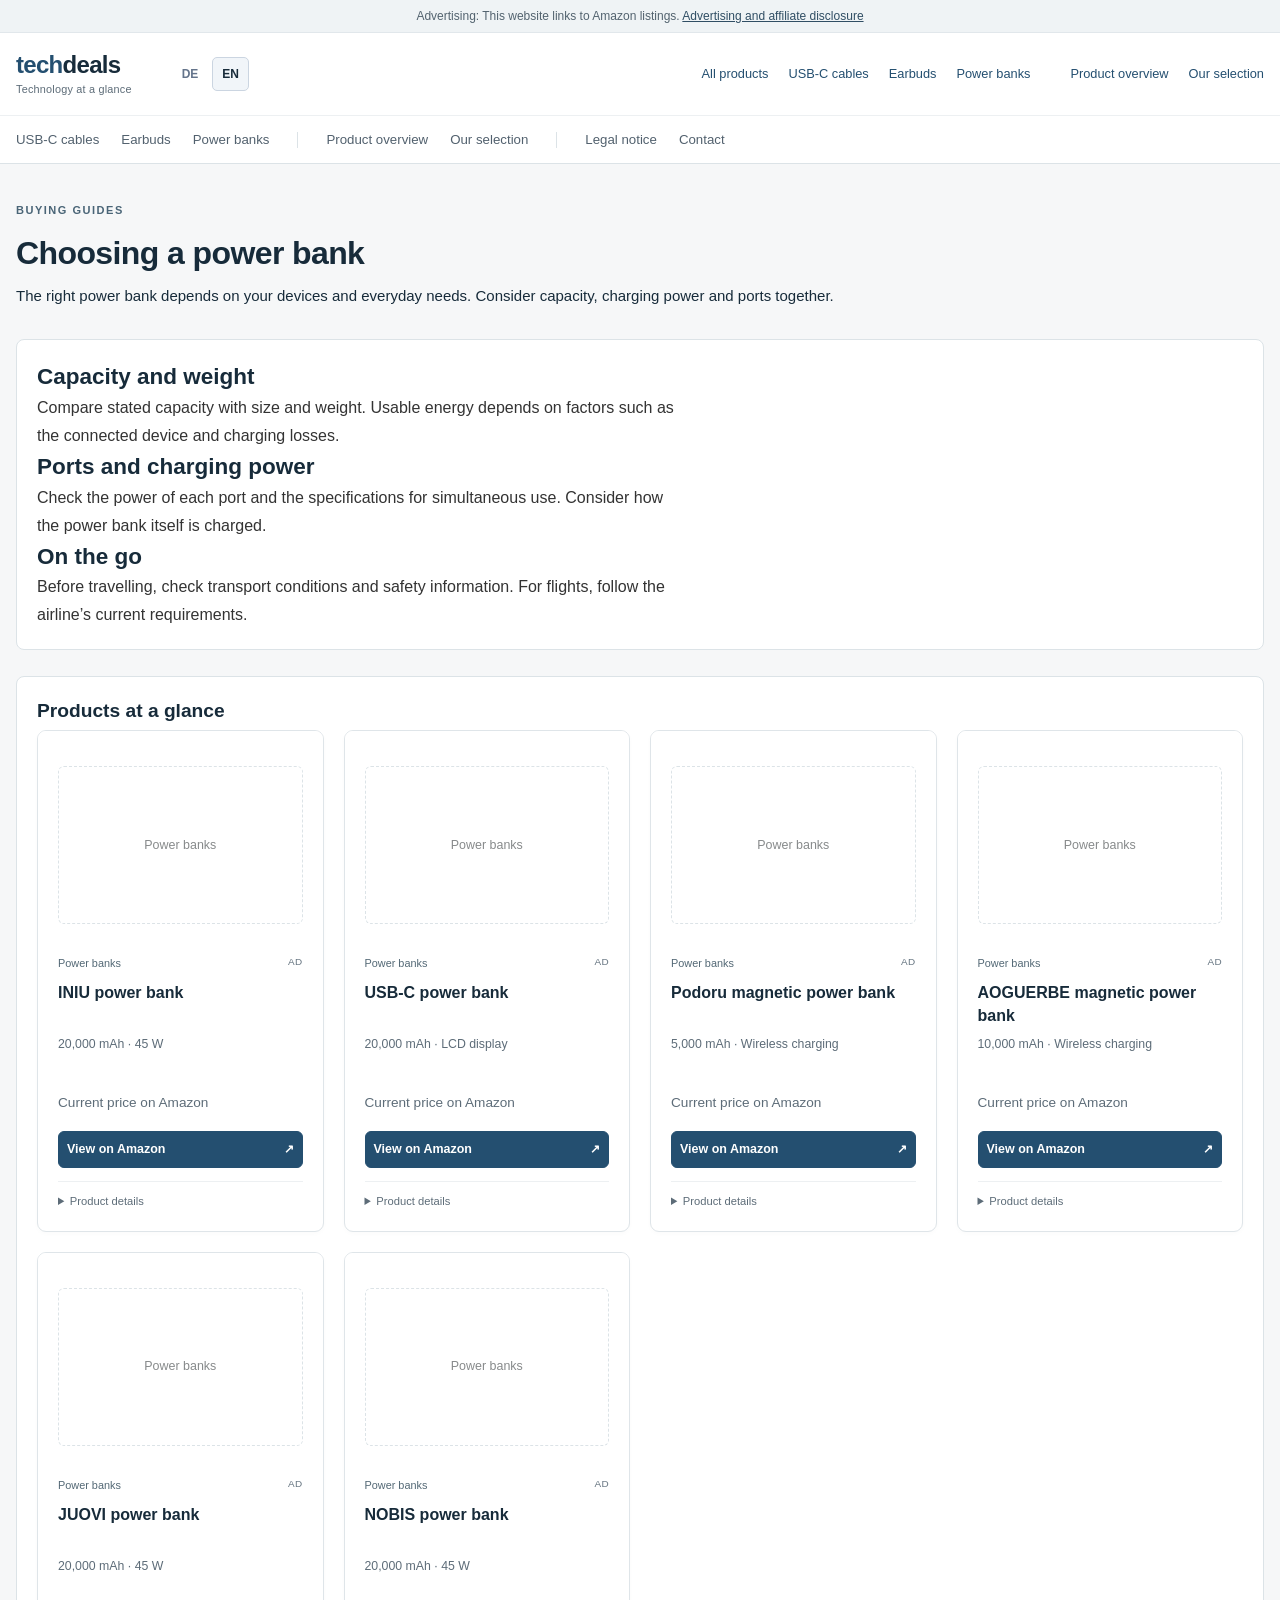
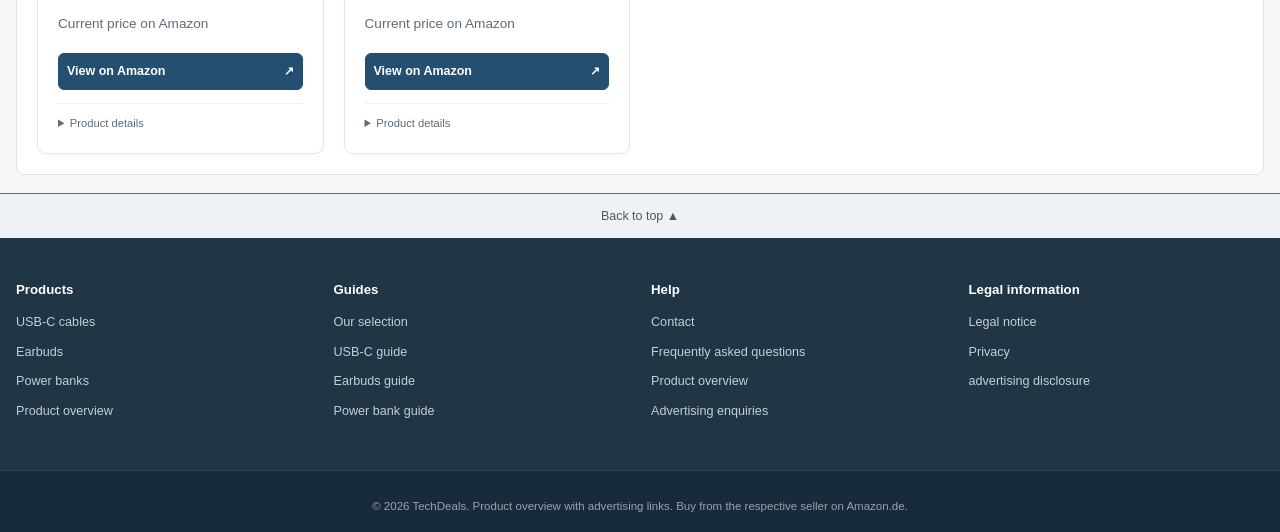
<file: guide-powerbank.html>
<!DOCTYPE html>
<html lang="de">
<head>
<meta charset="UTF-8">
<script src="js/translations.js"></script><script src="js/i18n.js"></script>
<meta name="viewport" content="width=device-width, initial-scale=1.0">
<title>Powerbank auswählen | TechDeals</title>
<meta name="description" content="Eine passende Powerbank richtet sich nach deinen Geräten und deinem Alltag. Kapazität, Ladeleistung und Anschlüsse gehören zusammen.">
<link rel="stylesheet" href="css/style.css">
<meta name="referrer" content="no-referrer">
<meta http-equiv="Content-Security-Policy" content="default-src 'self'; script-src 'self' 'unsafe-inline'; style-src 'self' 'unsafe-inline'; img-src 'self' data: https://m.media-amazon.com; connect-src 'none'; font-src 'self'; object-src 'none'; base-uri 'none'; form-action 'none'">
<link rel="canonical" href="https://techdeals.de/guide-powerbank.html">
</head>
<body>
<a class="skip" href="#content">Zum Inhalt springen</a>

<div class="adbar">Werbung: Diese Website verlinkt auf Amazon-Angebote. <a href="affiliate-disclosure.html">Werbe- und Affiliate-Hinweis</a></div>

<header class="hdr">
  <div class="hdr-inner">
    <a class="brand" href="index.html"><b>tech</b>deals<small id="brandLine">Technik im Überblick</small></a>
    <nav class="language-switch" data-language-switch aria-label="Sprache / Language"><a href="?lang=de" hreflang="de" lang="de" aria-label="Deutsch">DE</a><a href="?lang=en" hreflang="en" lang="en" aria-label="English">EN</a></nav>
    <nav class="subnav-top" aria-label="Hauptnavigation">
      <a href="index.html">Alle Produkte</a>
      <a href="index.html#cables">USB-C-Kabel</a>
      <a href="index.html#earbuds">Ohrhörer</a>
      <a href="index.html#powerbanks">Powerbanks</a>
      <span class="sep"></span>
      <a href="deals.html">Produktübersicht</a>
      <a href="how-we-test.html">Unsere Auswahl</a>
    </nav>
  </div>
</header>

<nav class="subnav" aria-label="Kategorien">
  <div class="subnav-inner">
    <a href="index.html#cables">USB-C-Kabel</a>
    <a href="index.html#earbuds">Ohrhörer</a>
    <a href="index.html#powerbanks">Powerbanks</a>
    <span class="sep"></span>
    <a href="deals.html">Produktübersicht</a>
    <a href="how-we-test.html">Unsere Auswahl</a>
    <span class="sep"></span>
    <a href="impressum.html">Impressum</a>
    <a href="contact.html">Kontakt</a>
  </div>
</nav>

<main class="container page" id="content"><section class="page-hero"><span class="kicker">Kaufberatung</span><h1>Powerbank auswählen</h1><p class="sub">Eine passende Powerbank richtet sich nach deinen Geräten und deinem Alltag. Kapazität, Ladeleistung und Anschlüsse gehören zusammen.</p></section><section class="block prose"><h2>Kapazität und Gewicht</h2><p>Vergleiche die angegebene Kapazität mit Größe und Gewicht. Die tatsächlich nutzbare Energie hängt unter anderem vom angeschlossenen Gerät und den Ladeverlusten ab.</p><h2>Anschlüsse und Ladeleistung</h2><p>Prüfe die Leistung der einzelnen Anschlüsse sowie die Angaben bei gleichzeitiger Nutzung. Achte darauf, wie die Powerbank selbst aufgeladen wird.</p><h2>Unterwegs</h2><p>Für Reisen solltest du Transportbedingungen und Sicherheitshinweise vorab prüfen. Bei Flugreisen gelten die aktuellen Vorgaben der jeweiligen Fluggesellschaft.</p></section><section class="block"><h2 class="h2">Produkte im Überblick</h2><div data-products='{"cat":"powerbanks","limit":6}'></div></section></main>

<div class="totop"><a href="#top" onclick="window.scrollTo(0,0);return false;">Nach oben &#9650;</a></div>

<footer class="site">
  <div class="cols4">
    <div><h4>Produkte</h4><ul>
      <li><a href="index.html#cables">USB-C-Kabel</a></li>
      <li><a href="index.html#earbuds">Ohrhörer</a></li>
      <li><a href="index.html#powerbanks">Powerbanks</a></li>
      <li><a href="deals.html">Produktübersicht</a></li></ul></div>
    <div><h4>Ratgeber</h4><ul>
      <li><a href="how-we-test.html">Unsere Auswahl</a></li>
      <li><a href="guide-usb-c.html">USB-C-Ratgeber</a></li>
      <li><a href="guide-earbuds.html">Ohrhörer-Ratgeber</a></li>
      <li><a href="guide-powerbank.html">Powerbank-Ratgeber</a></li></ul></div>
    <div><h4>Service</h4><ul>
      <li><a href="contact.html">Kontakt</a></li>
      <li><a href="faq.html">Häufige Fragen</a></li>
      <li><a href="deals.html">Produktübersicht</a></li>
      <li><a href="sponsor.html">Werbeanfragen</a></li></ul></div>
    <div><h4>Rechtliches</h4><ul>
      <li><a href="impressum.html">Impressum</a></li>
      <li><a href="datenschutz.html">Datenschutz</a></li>
      <li><a href="affiliate-disclosure.html">Werbehinweis</a></li></ul></div>
  </div>
  <div class="fbar"><div class="inner">
    <p>&copy; <span data-year>2026</span> TechDeals. Produktübersicht mit Werbelinks. Kauf beim jeweiligen Händler auf Amazon.de.</p>
  </div></div>
</footer>

<script src="js/config.js"></script>
<script src="js/products.js"></script>
<script src="js/product-content.js"></script>
<script src="js/cards.js"></script>
<script src="js/pages.js"></script>
<script src="js/legal.js"></script>
</body>
</html>
</file>
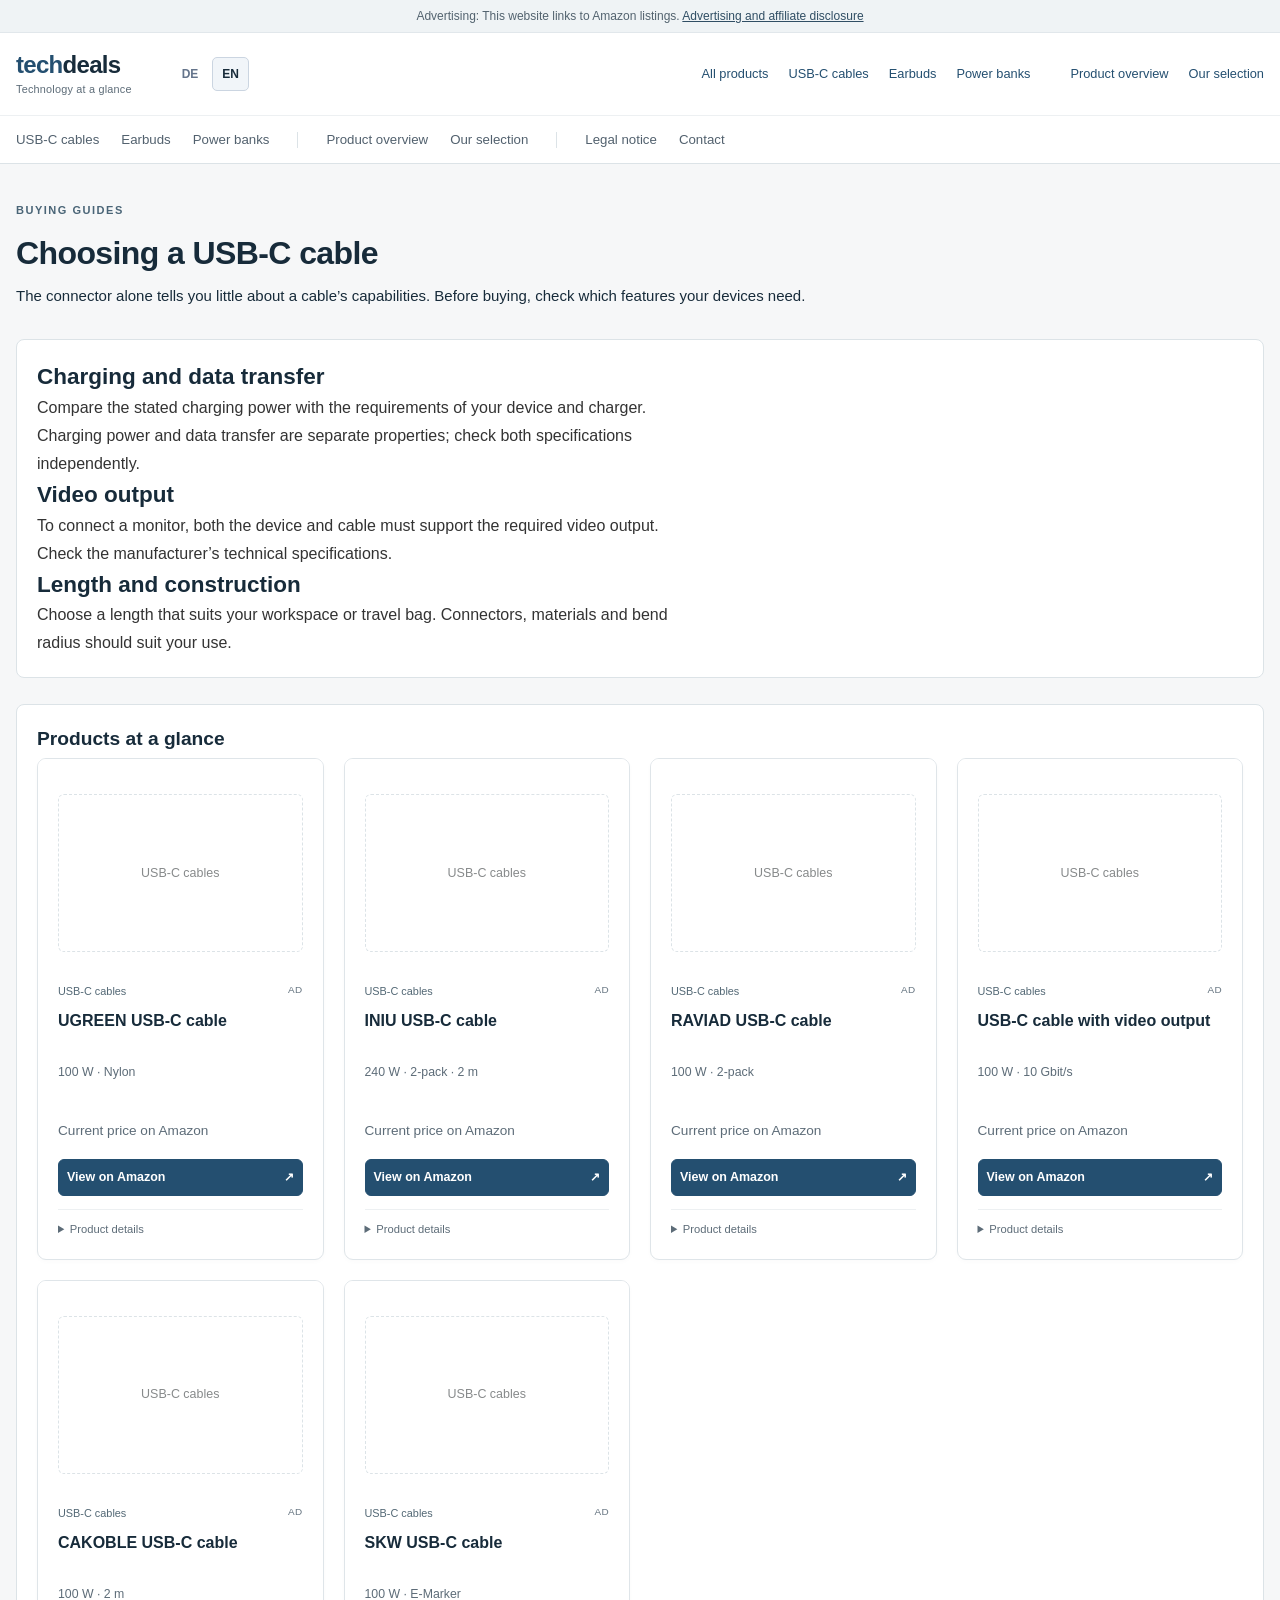
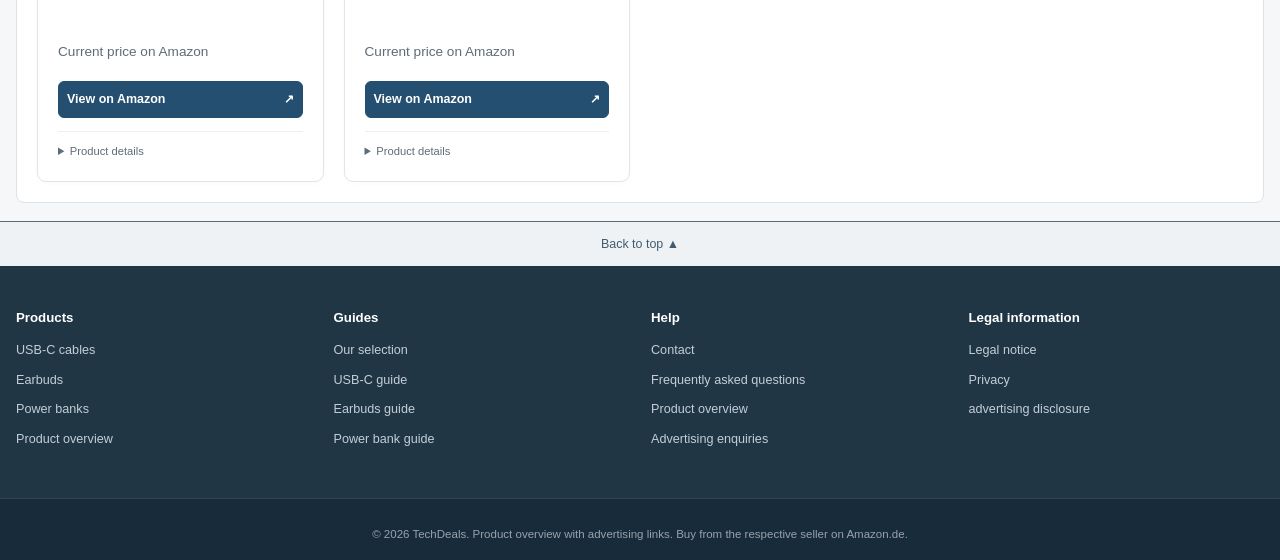
<file: guide-usb-c.html>
<!DOCTYPE html>
<html lang="de">
<head>
<meta charset="UTF-8">
<script src="js/translations.js"></script><script src="js/i18n.js"></script>
<meta name="viewport" content="width=device-width, initial-scale=1.0">
<title>USB-C-Kabel auswählen | TechDeals</title>
<meta name="description" content="Der Anschluss allein sagt wenig über die Fähigkeiten eines Kabels aus. Prüfe vor dem Kauf, welche Funktionen deine Geräte benötigen.">
<link rel="stylesheet" href="css/style.css">
<meta name="referrer" content="no-referrer">
<meta http-equiv="Content-Security-Policy" content="default-src 'self'; script-src 'self' 'unsafe-inline'; style-src 'self' 'unsafe-inline'; img-src 'self' data: https://m.media-amazon.com; connect-src 'none'; font-src 'self'; object-src 'none'; base-uri 'none'; form-action 'none'">
<link rel="canonical" href="https://techdeals.de/guide-usb-c.html">
</head>
<body>
<a class="skip" href="#content">Zum Inhalt springen</a>

<div class="adbar">Werbung: Diese Website verlinkt auf Amazon-Angebote. <a href="affiliate-disclosure.html">Werbe- und Affiliate-Hinweis</a></div>

<header class="hdr">
  <div class="hdr-inner">
    <a class="brand" href="index.html"><b>tech</b>deals<small id="brandLine">Technik im Überblick</small></a>
    <nav class="language-switch" data-language-switch aria-label="Sprache / Language"><a href="?lang=de" hreflang="de" lang="de" aria-label="Deutsch">DE</a><a href="?lang=en" hreflang="en" lang="en" aria-label="English">EN</a></nav>
    <nav class="subnav-top" aria-label="Hauptnavigation">
      <a href="index.html">Alle Produkte</a>
      <a href="index.html#cables">USB-C-Kabel</a>
      <a href="index.html#earbuds">Ohrhörer</a>
      <a href="index.html#powerbanks">Powerbanks</a>
      <span class="sep"></span>
      <a href="deals.html">Produktübersicht</a>
      <a href="how-we-test.html">Unsere Auswahl</a>
    </nav>
  </div>
</header>

<nav class="subnav" aria-label="Kategorien">
  <div class="subnav-inner">
    <a href="index.html#cables">USB-C-Kabel</a>
    <a href="index.html#earbuds">Ohrhörer</a>
    <a href="index.html#powerbanks">Powerbanks</a>
    <span class="sep"></span>
    <a href="deals.html">Produktübersicht</a>
    <a href="how-we-test.html">Unsere Auswahl</a>
    <span class="sep"></span>
    <a href="impressum.html">Impressum</a>
    <a href="contact.html">Kontakt</a>
  </div>
</nav>

<main class="container page" id="content"><section class="page-hero"><span class="kicker">Kaufberatung</span><h1>USB-C-Kabel auswählen</h1><p class="sub">Der Anschluss allein sagt wenig über die Fähigkeiten eines Kabels aus. Prüfe vor dem Kauf, welche Funktionen deine Geräte benötigen.</p></section><section class="block prose"><h2>Laden und Datenübertragung</h2><p>Vergleiche die angegebene Ladeleistung mit den Anforderungen deines Geräts und Netzteils. Ladeleistung und Datenübertragung sind unterschiedliche Eigenschaften; prüfe beide Angaben getrennt.</p><h2>Bildübertragung</h2><p>Wenn du einen Monitor anschließen möchtest, muss die passende Videoübertragung von Gerät und Kabel unterstützt werden. Achte auf die technischen Angaben des Herstellers.</p><h2>Länge und Verarbeitung</h2><p>Wähle eine Länge, die zu deinem Arbeitsplatz oder Reisegepäck passt. Anschlüsse, Material und Biegeradius sollten zu deiner Nutzung passen.</p></section><section class="block"><h2 class="h2">Produkte im Überblick</h2><div data-products='{"cat":"cables","limit":6}'></div></section></main>

<div class="totop"><a href="#top" onclick="window.scrollTo(0,0);return false;">Nach oben &#9650;</a></div>

<footer class="site">
  <div class="cols4">
    <div><h4>Produkte</h4><ul>
      <li><a href="index.html#cables">USB-C-Kabel</a></li>
      <li><a href="index.html#earbuds">Ohrhörer</a></li>
      <li><a href="index.html#powerbanks">Powerbanks</a></li>
      <li><a href="deals.html">Produktübersicht</a></li></ul></div>
    <div><h4>Ratgeber</h4><ul>
      <li><a href="how-we-test.html">Unsere Auswahl</a></li>
      <li><a href="guide-usb-c.html">USB-C-Ratgeber</a></li>
      <li><a href="guide-earbuds.html">Ohrhörer-Ratgeber</a></li>
      <li><a href="guide-powerbank.html">Powerbank-Ratgeber</a></li></ul></div>
    <div><h4>Service</h4><ul>
      <li><a href="contact.html">Kontakt</a></li>
      <li><a href="faq.html">Häufige Fragen</a></li>
      <li><a href="deals.html">Produktübersicht</a></li>
      <li><a href="sponsor.html">Werbeanfragen</a></li></ul></div>
    <div><h4>Rechtliches</h4><ul>
      <li><a href="impressum.html">Impressum</a></li>
      <li><a href="datenschutz.html">Datenschutz</a></li>
      <li><a href="affiliate-disclosure.html">Werbehinweis</a></li></ul></div>
  </div>
  <div class="fbar"><div class="inner">
    <p>&copy; <span data-year>2026</span> TechDeals. Produktübersicht mit Werbelinks. Kauf beim jeweiligen Händler auf Amazon.de.</p>
  </div></div>
</footer>

<script src="js/config.js"></script>
<script src="js/products.js"></script>
<script src="js/product-content.js"></script>
<script src="js/cards.js"></script>
<script src="js/pages.js"></script>
<script src="js/legal.js"></script>
</body>
</html>
</file>
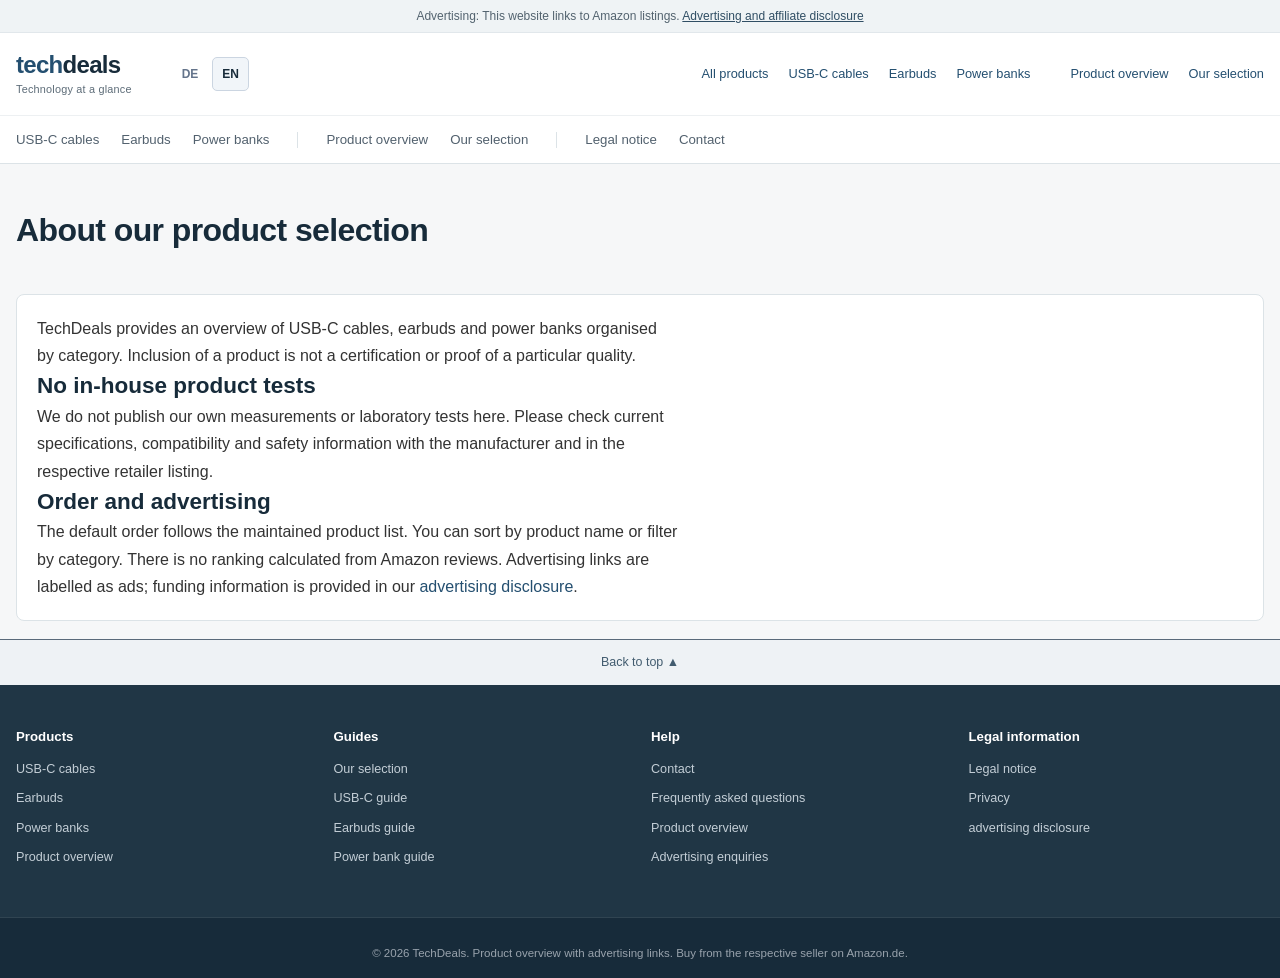
<file: how-we-test.html>
<!DOCTYPE html>
<html lang="de">
<head>
<meta charset="UTF-8">
<script src="js/translations.js"></script><script src="js/i18n.js"></script>
<meta name="viewport" content="width=device-width, initial-scale=1.0">
<title>Über die Produktauswahl | TechDeals</title>
<meta name="description" content="So wählen wir die Kabel, Ohrhörer und Powerbanks in unserer Übersicht aus.">
<link rel="stylesheet" href="css/style.css">
<meta name="referrer" content="no-referrer">
<meta http-equiv="Content-Security-Policy" content="default-src 'self'; script-src 'self' 'unsafe-inline'; style-src 'self' 'unsafe-inline'; img-src 'self' data: https://m.media-amazon.com; connect-src 'none'; font-src 'self'; object-src 'none'; base-uri 'none'; form-action 'none'">
<link rel="canonical" href="https://techdeals.de/how-we-test.html">
</head>
<body>
<a class="skip" href="#content">Zum Inhalt springen</a>

<div class="adbar">Werbung: Diese Website verlinkt auf Amazon-Angebote. <a href="affiliate-disclosure.html">Werbe- und Affiliate-Hinweis</a></div>

<header class="hdr">
  <div class="hdr-inner">
    <a class="brand" href="index.html"><b>tech</b>deals<small id="brandLine">Technik im Überblick</small></a>
    <nav class="language-switch" data-language-switch aria-label="Sprache / Language"><a href="?lang=de" hreflang="de" lang="de" aria-label="Deutsch">DE</a><a href="?lang=en" hreflang="en" lang="en" aria-label="English">EN</a></nav>
    <nav class="subnav-top" aria-label="Hauptnavigation">
      <a href="index.html">Alle Produkte</a>
      <a href="index.html#cables">USB-C-Kabel</a>
      <a href="index.html#earbuds">Ohrhörer</a>
      <a href="index.html#powerbanks">Powerbanks</a>
      <span class="sep"></span>
      <a href="deals.html">Produktübersicht</a>
      <a href="how-we-test.html">Unsere Auswahl</a>
    </nav>
  </div>
</header>

<nav class="subnav" aria-label="Kategorien">
  <div class="subnav-inner">
    <a href="index.html#cables">USB-C-Kabel</a>
    <a href="index.html#earbuds">Ohrhörer</a>
    <a href="index.html#powerbanks">Powerbanks</a>
    <span class="sep"></span>
    <a href="deals.html">Produktübersicht</a>
    <a href="how-we-test.html">Unsere Auswahl</a>
    <span class="sep"></span>
    <a href="impressum.html">Impressum</a>
    <a href="contact.html">Kontakt</a>
  </div>
</nav>

<main class="container page" id="content"><section class="page-hero"><h1>Über die Produktauswahl</h1></section><section class="block prose legalbox"><p>TechDeals bietet eine thematisch sortierte Übersicht über USB-C-Kabel, Ohrhörer und Powerbanks. Die Aufnahme eines Produkts ist kein Prüfsiegel und kein Nachweis einer bestimmten Qualität.</p><h2>Keine eigenen Produkttests</h2><p>Wir veröffentlichen hier keine eigenen Messungen oder Laborprüfungen. Bitte prüfen Sie die aktuellen technischen Angaben, Kompatibilität und Sicherheitshinweise beim Hersteller und im jeweiligen Händlerangebot.</p><h2>Reihenfolge und Werbung</h2><p>Die Standardreihenfolge folgt der gepflegten Produktliste. Sie können nach Produktname sortieren oder nach Kategorie filtern. Es gibt keine aus Amazon-Bewertungen berechnete Rangliste. Werbelinks sind als Anzeige gekennzeichnet; Informationen zur Finanzierung stehen im <a href="affiliate-disclosure.html">Werbehinweis</a>.</p></section></main>

<div class="totop"><a href="#top" onclick="window.scrollTo(0,0);return false;">Nach oben &#9650;</a></div>

<footer class="site">
  <div class="cols4">
    <div><h4>Produkte</h4><ul>
      <li><a href="index.html#cables">USB-C-Kabel</a></li>
      <li><a href="index.html#earbuds">Ohrhörer</a></li>
      <li><a href="index.html#powerbanks">Powerbanks</a></li>
      <li><a href="deals.html">Produktübersicht</a></li></ul></div>
    <div><h4>Ratgeber</h4><ul>
      <li><a href="how-we-test.html">Unsere Auswahl</a></li>
      <li><a href="guide-usb-c.html">USB-C-Ratgeber</a></li>
      <li><a href="guide-earbuds.html">Ohrhörer-Ratgeber</a></li>
      <li><a href="guide-powerbank.html">Powerbank-Ratgeber</a></li></ul></div>
    <div><h4>Service</h4><ul>
      <li><a href="contact.html">Kontakt</a></li>
      <li><a href="faq.html">Häufige Fragen</a></li>
      <li><a href="deals.html">Produktübersicht</a></li>
      <li><a href="sponsor.html">Werbeanfragen</a></li></ul></div>
    <div><h4>Rechtliches</h4><ul>
      <li><a href="impressum.html">Impressum</a></li>
      <li><a href="datenschutz.html">Datenschutz</a></li>
      <li><a href="affiliate-disclosure.html">Werbehinweis</a></li></ul></div>
  </div>
  <div class="fbar"><div class="inner">
    <p>&copy; <span data-year>2026</span> TechDeals. Produktübersicht mit Werbelinks. Kauf beim jeweiligen Händler auf Amazon.de.</p>
  </div></div>
</footer>

<script src="js/config.js"></script>
<script src="js/products.js"></script>
<script src="js/product-content.js"></script>
<script src="js/cards.js"></script>
<script src="js/pages.js"></script>
<script src="js/legal.js"></script>
</body>
</html>
</file>
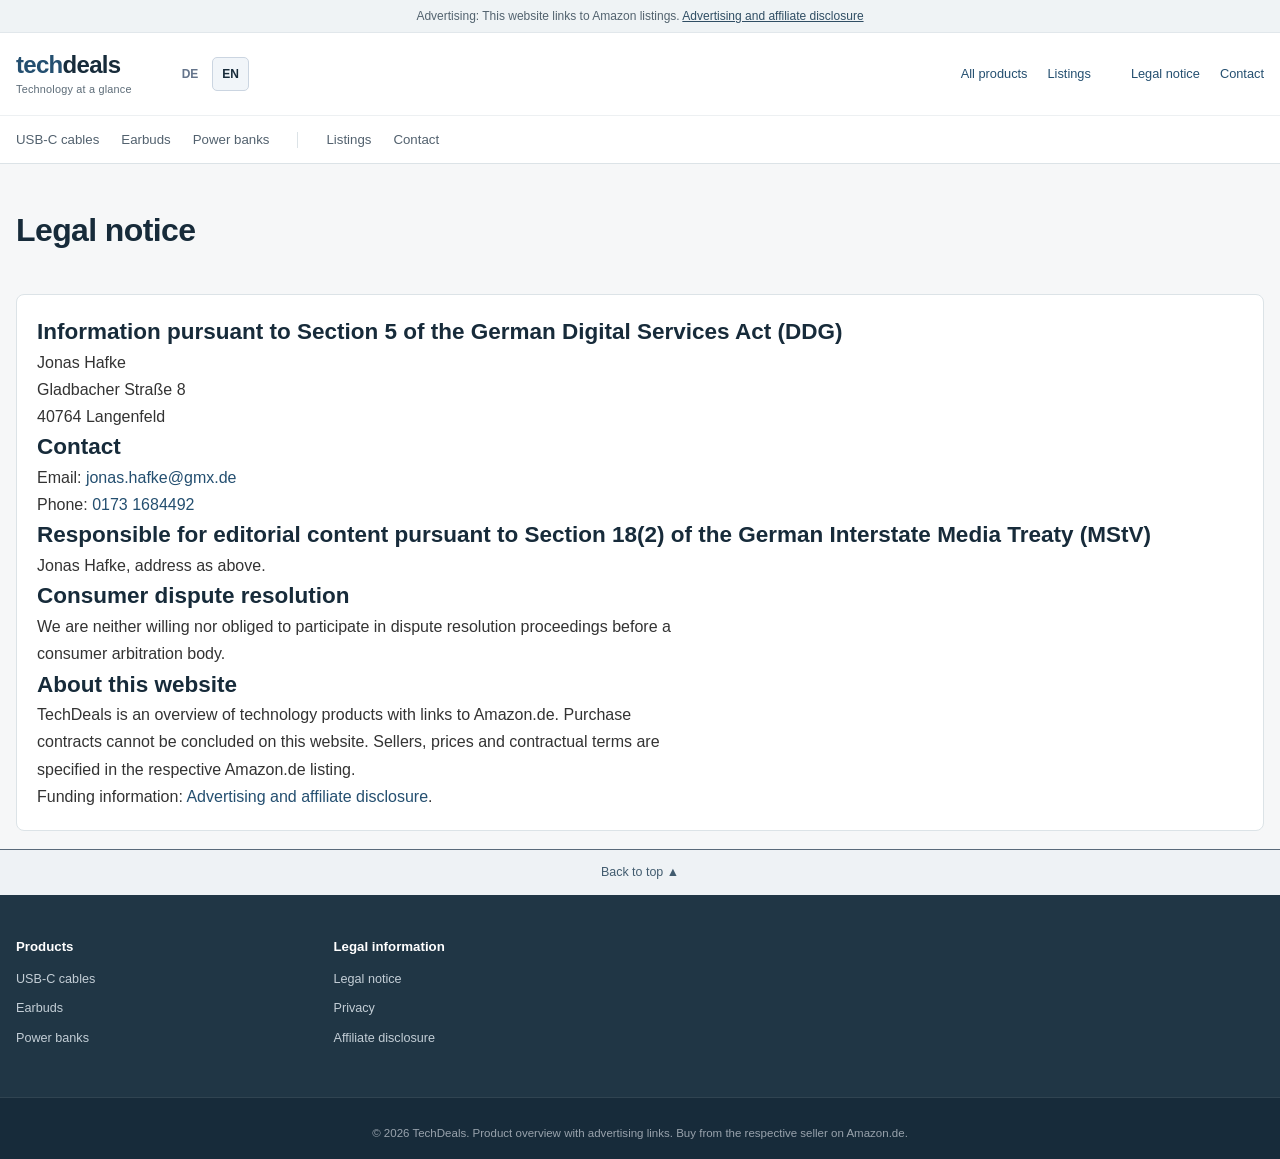
<file: impressum.html>
<!DOCTYPE html>
<html lang="de">
<head>
<meta charset="UTF-8">
<script src="js/translations.js"></script><script src="js/i18n.js"></script>
<meta name="viewport" content="width=device-width, initial-scale=1.0">
<title>Impressum | TechDeals</title>
<link rel="stylesheet" href="css/style.css">
<meta name="referrer" content="no-referrer">
<meta http-equiv="Content-Security-Policy" content="default-src 'self'; script-src 'self' 'unsafe-inline'; style-src 'self' 'unsafe-inline'; img-src 'self' data: https://m.media-amazon.com; connect-src 'none'; font-src 'self'; object-src 'none'; base-uri 'none'; form-action 'none'">
<link rel="canonical" href="https://techdeals.de/impressum.html">
</head>
<body>
<a class="skip" href="#content">Zum Inhalt springen</a>

<div class="adbar">Werbung: Diese Website verlinkt auf Amazon-Angebote. <a href="affiliate-disclosure.html">Werbe- und Affiliate-Hinweis</a></div>

<header class="hdr">
  <div class="hdr-inner">
    <a class="brand" href="index.html"><b>tech</b>deals<small id="brandLine">Technik im Überblick</small></a>
    <nav class="language-switch" data-language-switch aria-label="Sprache / Language"><a href="?lang=de" hreflang="de" lang="de" aria-label="Deutsch">DE</a><a href="?lang=en" hreflang="en" lang="en" aria-label="English">EN</a></nav>
    <nav class="subnav-top" aria-label="Hauptnavigation">
      <a href="index.html">Alle Produkte</a>
      <a href="deals.html">Angebote</a>
      <span class="sep"></span>
      <a href="impressum.html">Impressum</a>
      <a href="contact.html">Kontakt</a>
    </nav>
  </div>
</header>

<nav class="subnav" aria-label="Kategorien">
  <div class="subnav-inner">
    <a href="index.html#cables">USB-C Kabel</a>
    <a href="index.html#earbuds">Ohrhörer</a>
    <a href="index.html#powerbanks">Powerbanks</a>
    <span class="sep"></span>
    <a href="deals.html">Angebote</a>
    <a href="contact.html">Kontakt</a>
  </div>
</nav>

<main class="container page" id="content"><section class="page-hero"><h1>Impressum</h1></section><section class="block prose legalbox">
<h2>Angaben gemäß § 5 DDG</h2>
<p>Jonas Hafke<br>Gladbacher Straße 8<br>40764 Langenfeld</p>
<h2>Kontakt</h2><p>E-Mail: <a href="mailto:jonas.hafke@gmx.de">jonas.hafke@gmx.de</a><br>Telefon: <a href="tel:+491731684492">0173 1684492</a></p>
<h2>Verantwortlich für redaktionelle Inhalte gemäß § 18 Abs. 2 MStV</h2><p>Jonas Hafke, Anschrift wie oben.</p>
<h2>Verbraucherstreitbeilegung</h2><p>Wir sind nicht bereit und nicht verpflichtet, an Streitbeilegungsverfahren vor einer Verbraucherschlichtungsstelle teilzunehmen.</p>
<h2>Über dieses Angebot</h2><p>TechDeals ist eine Übersicht über Technikprodukte mit Links zu Amazon.de. Auf dieser Website können keine Kaufverträge geschlossen werden. Verkäufer, Preise und Vertragsbedingungen ergeben sich aus dem jeweiligen Angebot auf Amazon.de.</p>
<p>Informationen zur Finanzierung: <a href="affiliate-disclosure.html">Werbe- und Affiliate-Hinweis</a>.</p></section></main>

<div class="totop"><a href="#top" onclick="window.scrollTo(0,0);return false;">Nach oben &#9650;</a></div>

<footer class="site">
  <div class="cols4">
    <div><h4>Produkte</h4><ul>
      <li><a href="index.html#cables">USB-C Kabel</a></li>
      <li><a href="index.html#earbuds">Ohrhörer</a></li>
      <li><a href="index.html#powerbanks">Powerbanks</a></li>
    </ul></div>
    <div><h4>Rechtliches</h4><ul>
      <li><a href="impressum.html">Impressum</a></li>
      <li><a href="datenschutz.html">Datenschutz</a></li>
      <li><a href="affiliate-disclosure.html">Affiliate-Hinweis</a></li>
    </ul></div>
  </div>
  <div class="fbar"><div class="inner">
    <p>&copy; <span data-year>2026</span> TechDeals. Produktübersicht mit Werbelinks. Kauf beim jeweiligen Händler auf Amazon.de.</p>
  </div></div>
</footer>

<script src="js/config.js"></script>
<script>document.querySelectorAll('[data-year]').forEach(e=>e.textContent=new Date().getFullYear());</script>
<script src="js/legal.js"></script>
</body>
</html>
</file>
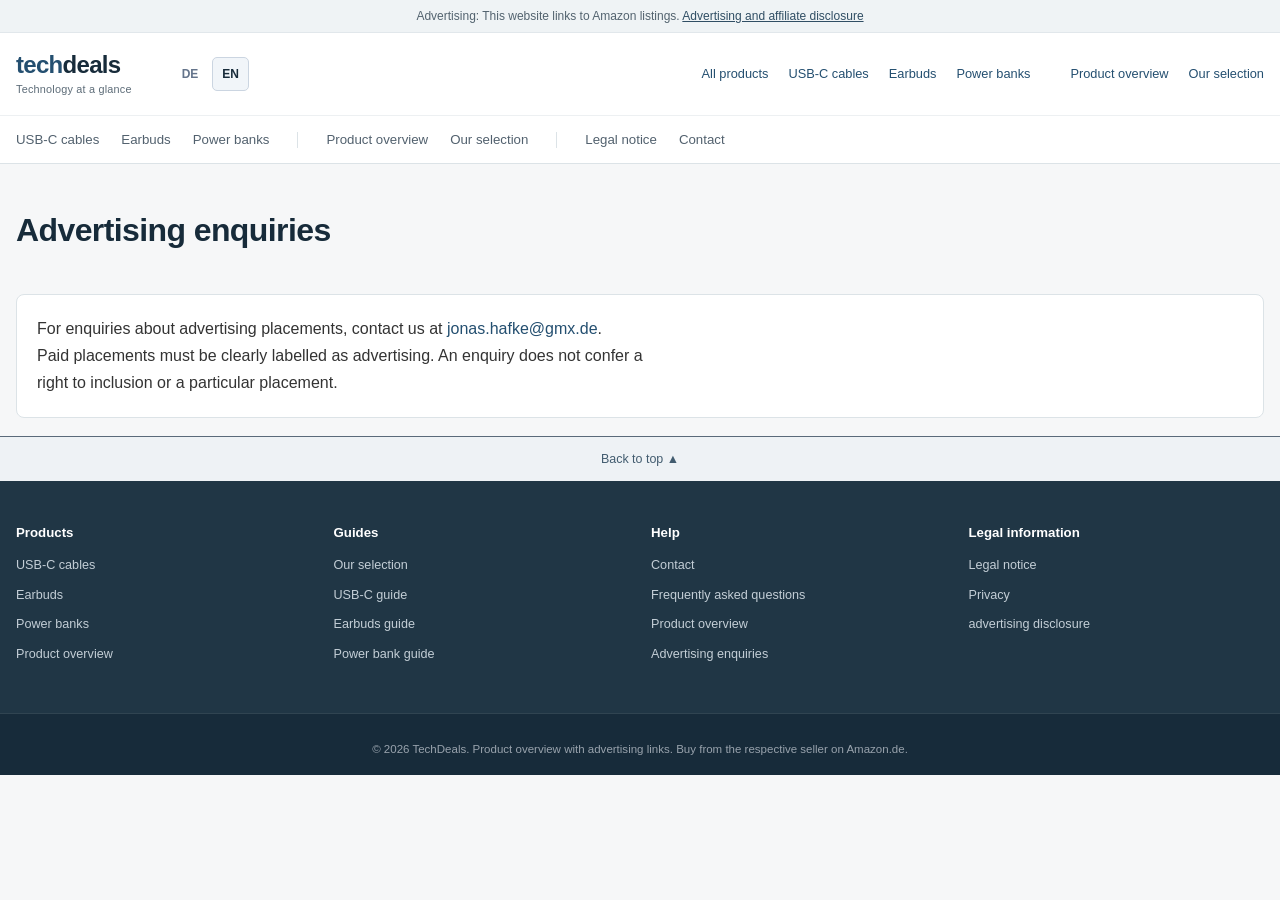
<file: sponsor.html>
<!DOCTYPE html>
<html lang="de">
<head>
<meta charset="UTF-8">
<script src="js/translations.js"></script><script src="js/i18n.js"></script>
<meta name="viewport" content="width=device-width, initial-scale=1.0">
<title>Werbeanfragen | TechDeals</title>
<meta name="description" content="Kontakt und Bedingungen für Werbeanfragen bei TechDeals.">
<link rel="stylesheet" href="css/style.css">
<meta name="referrer" content="no-referrer">
<meta http-equiv="Content-Security-Policy" content="default-src 'self'; script-src 'self' 'unsafe-inline'; style-src 'self' 'unsafe-inline'; img-src 'self' data: https://m.media-amazon.com; connect-src 'none'; font-src 'self'; object-src 'none'; base-uri 'none'; form-action 'none'">
<link rel="canonical" href="https://techdeals.de/sponsor.html">
</head>
<body>
<a class="skip" href="#content">Zum Inhalt springen</a>

<div class="adbar">Werbung: Diese Website verlinkt auf Amazon-Angebote. <a href="affiliate-disclosure.html">Werbe- und Affiliate-Hinweis</a></div>

<header class="hdr">
  <div class="hdr-inner">
    <a class="brand" href="index.html"><b>tech</b>deals<small id="brandLine">Technik im Überblick</small></a>
    <nav class="language-switch" data-language-switch aria-label="Sprache / Language"><a href="?lang=de" hreflang="de" lang="de" aria-label="Deutsch">DE</a><a href="?lang=en" hreflang="en" lang="en" aria-label="English">EN</a></nav>
    <nav class="subnav-top" aria-label="Hauptnavigation">
      <a href="index.html">Alle Produkte</a>
      <a href="index.html#cables">USB-C-Kabel</a>
      <a href="index.html#earbuds">Ohrhörer</a>
      <a href="index.html#powerbanks">Powerbanks</a>
      <span class="sep"></span>
      <a href="deals.html">Produktübersicht</a>
      <a href="how-we-test.html">Unsere Auswahl</a>
    </nav>
  </div>
</header>

<nav class="subnav" aria-label="Kategorien">
  <div class="subnav-inner">
    <a href="index.html#cables">USB-C-Kabel</a>
    <a href="index.html#earbuds">Ohrhörer</a>
    <a href="index.html#powerbanks">Powerbanks</a>
    <span class="sep"></span>
    <a href="deals.html">Produktübersicht</a>
    <a href="how-we-test.html">Unsere Auswahl</a>
    <span class="sep"></span>
    <a href="impressum.html">Impressum</a>
    <a href="contact.html">Kontakt</a>
  </div>
</nav>

<main class="container page" id="content"><section class="page-hero"><h1>Werbeanfragen</h1></section><section class="block prose legalbox"><p>Für Anfragen zu einer Werbeplatzierung erreichen Sie uns unter <a href="mailto:jonas.hafke@gmx.de?subject=Werbeanfrage">jonas.hafke@gmx.de</a>.</p><p>Bezahlte Platzierungen müssen eindeutig als Werbung gekennzeichnet werden. Eine Anfrage begründet keinen Anspruch auf Aufnahme oder eine bestimmte Platzierung.</p></section></main>

<div class="totop"><a href="#top" onclick="window.scrollTo(0,0);return false;">Nach oben &#9650;</a></div>

<footer class="site">
  <div class="cols4">
    <div><h4>Produkte</h4><ul>
      <li><a href="index.html#cables">USB-C-Kabel</a></li>
      <li><a href="index.html#earbuds">Ohrhörer</a></li>
      <li><a href="index.html#powerbanks">Powerbanks</a></li>
      <li><a href="deals.html">Produktübersicht</a></li></ul></div>
    <div><h4>Ratgeber</h4><ul>
      <li><a href="how-we-test.html">Unsere Auswahl</a></li>
      <li><a href="guide-usb-c.html">USB-C-Ratgeber</a></li>
      <li><a href="guide-earbuds.html">Ohrhörer-Ratgeber</a></li>
      <li><a href="guide-powerbank.html">Powerbank-Ratgeber</a></li></ul></div>
    <div><h4>Service</h4><ul>
      <li><a href="contact.html">Kontakt</a></li>
      <li><a href="faq.html">Häufige Fragen</a></li>
      <li><a href="deals.html">Produktübersicht</a></li>
      <li><a href="sponsor.html">Werbeanfragen</a></li></ul></div>
    <div><h4>Rechtliches</h4><ul>
      <li><a href="impressum.html">Impressum</a></li>
      <li><a href="datenschutz.html">Datenschutz</a></li>
      <li><a href="affiliate-disclosure.html">Werbehinweis</a></li></ul></div>
  </div>
  <div class="fbar"><div class="inner">
    <p>&copy; <span data-year>2026</span> TechDeals. Produktübersicht mit Werbelinks. Kauf beim jeweiligen Händler auf Amazon.de.</p>
  </div></div>
</footer>

<script src="js/config.js"></script>
<script src="js/products.js"></script>
<script src="js/product-content.js"></script>
<script src="js/cards.js"></script>
<script src="js/pages.js"></script>
<script src="js/legal.js"></script>
</body>
</html>
</file>
<file: css/style.css>
/* ==========================================================================
   TechDeals - restrained editorial product overview
   Neutral surfaces, dark blue accents, clear typography.
   No web fonts (system Arial) -> faster + no GDPR issues with Google Fonts.
   ========================================================================== */

:root{
  --navy:#172b3a;
  --navy-2:#203645;
  --slate:#37475a;
  --ink:#172b3a;
  --muted:#5d6c78;
  --line:#dce3e7;
  --line-soft:#edf0f2;
  --bg:#ffffff;
  --bg-alt:#f6f7f8;
  --link:#244f70;
  --link-hover:#173a56;
  --yellow:#ffd814;
  --yellow-hover:#f7ca00;
  --orange:#ffa41c;
  --orange-hover:#fa8900;
  --star:#ffA41C;
  --deal:#cc0c39;
  --ok:#007644;
  --radius:8px;
  --shadow:0 1px 3px rgba(15,17,17,.10);
  --shadow-lg:0 6px 18px rgba(15,17,17,.16);
}

*{ box-sizing:border-box; margin:0; padding:0; }

html{ scroll-behavior:smooth; }

body{
  font-family:"Segoe UI",Arial,"Helvetica Neue",Helvetica,sans-serif;
  background:var(--bg-alt);
  color:var(--ink);
  font-size:15px;
  line-height:1.5;
  -webkit-font-smoothing:antialiased;
}

img{ max-width:100%; display:block; }
a{ color:var(--link); text-decoration:none; }
a:hover{ color:var(--link-hover); text-decoration:underline; }

.container{ max-width:1380px; margin:0 auto; padding:0 16px; }

.skip{
  position:absolute; left:-9999px; background:#fff; color:var(--ink);
  padding:8px 14px; z-index:100;
}
.skip:focus{ left:8px; top:8px; }

/* ---------------------------------------------------------------- ad strip */
.adbar{
  background:#fff4e5; border-bottom:1px solid #f0d9b8;
  color:#3a2a12; font-size:.78rem; text-align:center; padding:7px 12px;
}
.adbar a{ color:#007185; text-decoration:underline; }

/* ---------------------------------------------------------------- header */
.hdr{ background:var(--navy); position:sticky; top:0; z-index:60; }
.hdr-inner{
  display:flex; align-items:center; gap:16px; height:62px;
  max-width:1380px; margin:0 auto; padding:0 16px;
}
.brand{
  color:#fff; font-weight:700; font-size:1.35rem; letter-spacing:.3px;
  white-space:nowrap; line-height:1;
}
.brand:hover{ text-decoration:none; color:#fff; }
.brand b{ color:var(--orange); font-weight:700; }
.brand small{ display:block; font-size:.62rem; font-weight:400; color:#c9d1d6; letter-spacing:.4px; margin-top:2px; }

.search{ display:flex; flex:1; height:38px; border-radius:4px; overflow:hidden; background:#fff; }
.search select{
  border:0; border-right:1px solid var(--line); background:#f0f2f2; color:#0f1111;
  font-size:.78rem; padding:0 8px; max-width:130px; cursor:pointer; outline:none;
}
.search input{
  flex:1; border:0; padding:0 12px; font-size:.95rem; color:var(--ink); outline:none; min-width:60px;
}
.search button{
  border:0; background:var(--yellow); color:#111; width:52px; cursor:pointer;
  display:flex; align-items:center; justify-content:center;
}
.search button:hover{ background:var(--yellow-hover); }
.search:focus-within{ box-shadow:0 0 0 3px #ffaf3f; }

.hdr-side{
  color:#fff; font-size:.78rem; white-space:nowrap; line-height:1.25; text-align:right;
}
.hdr-side:hover{ color:#fff; text-decoration:none; }
.hdr-side strong{ display:block; font-size:.86rem; }
.hdr-side .caret::after{ content:""; }

.subnav{
  background:var(--navy-2); border-top:1px solid #3a4553;
}
.subnav-inner{
  display:flex; align-items:center; gap:4px; max-width:1380px; margin:0 auto;
  padding:0 16px; height:39px; overflow-x:auto; scrollbar-width:none;
}
.subnav-inner::-webkit-scrollbar{ display:none; }
.subnav a{
  color:#f0f2f2; font-size:.84rem; padding:6px 10px; border:1px solid transparent;
  border-radius:3px; white-space:nowrap;
}
.subnav a:hover{ color:#fff; border-color:#b7c2cc; text-decoration:none; }
.subnav a.active{ color:#fff; border-color:#ff9e3f; }
.subnav .sep{ width:1px; height:16px; background:#5a6a7a; margin:0 6px; flex:none; }

/* ---------------------------------------------------------------- hero */
.hero{ background:#fff; border-bottom:1px solid var(--line); }
.hero-inner{
  display:grid; grid-template-columns:1.15fr .85fr; gap:28px; align-items:center;
  max-width:1380px; margin:0 auto; padding:26px 16px;
}
.kicker{
  display:inline-block; font-size:.74rem; text-transform:uppercase; letter-spacing:.7px;
  color:#8a6d3b; background:#fdf3d7; border:1px solid #f2e0b8; padding:4px 9px; border-radius:3px;
}
.hero h1{ font-size:1.75rem; line-height:1.25; margin:12px 0 8px; color:var(--ink); font-weight:700; }
.hero .sub{ color:var(--muted); font-size:1rem; max-width:52ch; }
.hero-btns{ display:flex; gap:10px; flex-wrap:wrap; margin:18px 0 14px; }
.ticks{ list-style:none; display:flex; flex-wrap:wrap; gap:6px 22px; font-size:.85rem; color:#1d3b2a; }
.ticks li{ position:relative; padding-left:20px; }
.ticks li::before{
  content:"\2714"; position:absolute; left:0; top:0; color:var(--ok); font-size:.8rem;
}
.hero-imgs{ display:grid; grid-template-columns:1fr 1fr; gap:12px; }
.hero-imgs a{
  background:#fff; border:1px solid var(--line); border-radius:var(--radius);
  padding:10px; display:block; transition:box-shadow .15s, transform .15s;
}
.hero-imgs a:hover{ box-shadow:var(--shadow-lg); text-decoration:none; transform:translateY(-2px); }
.hero-imgs img{ height:110px; margin:0 auto; object-fit:contain; }
.hero-imgs span{
  display:block; font-size:.74rem; color:var(--muted); margin-top:8px;
  white-space:nowrap; overflow:hidden; text-overflow:ellipsis;
}

/* ---------------------------------------------------------------- buttons */
.btn{
  display:inline-flex; align-items:center; justify-content:center; gap:6px;
  border:1px solid transparent; border-radius:20px; padding:9px 18px;
  font-size:.88rem; font-weight:600; cursor:pointer; text-decoration:none;
  background:#fff; color:var(--ink); line-height:1.2;
}
.btn:hover{ text-decoration:none; }
.btn-y{ background:var(--yellow); border-color:#fcd668; color:#111; }
.btn-y:hover{ background:var(--yellow-hover); }
.btn-o{ background:var(--orange); border-color:#ff8f1f; color:#111; }
.btn-o:hover{ background:var(--orange-hover); }
.btn-o:active{ filter:brightness(.93); }
.btn-line{ background:#fff; border-color:#d5d9d9; box-shadow:0 1px 2px rgba(15,17,17,.08); }
.btn-line:hover{ background:#f7f8f8; }
.btn-sm{ padding:7px 13px; font-size:.8rem; }
.btn-block{ width:100%; }

/* ---------------------------------------------------------------- trust strip */
.trust{ background:#fff; border-bottom:1px solid var(--line); }
.trust-inner{
  display:grid; grid-template-columns:repeat(4,1fr); gap:14px;
  max-width:1380px; margin:0 auto; padding:16px;
}
.trust-item{ display:flex; gap:10px; align-items:flex-start; }
.trust-item svg{ flex:none; width:22px; height:22px; color:#232f3e; }
.trust-item b{ display:block; font-size:.85rem; }
.trust-item span{ font-size:.78rem; color:var(--muted); }

/* ---------------------------------------------------------------- toolbar */
main{ padding:18px 0 8px; }
.bar{
  display:flex; align-items:center; justify-content:space-between; gap:14px;
  flex-wrap:wrap; background:#fff; border:1px solid var(--line);
  border-radius:var(--radius); padding:10px 14px; margin-bottom:14px;
}
.tabs{ display:flex; gap:8px; flex-wrap:wrap; }
.tab{
  border:1px solid var(--line); background:#fff; color:#1d1d1d;
  padding:7px 14px; border-radius:20px; cursor:pointer; font-size:.85rem;
}
.tab:hover{ background:#f2f4f4; }
.tab.active{ background:var(--navy); border-color:var(--navy); color:#fff; font-weight:700; }
.bar-right{ display:flex; align-items:center; gap:14px; flex-wrap:wrap; }
.count{ font-size:.83rem; color:var(--muted); }
.sort{ display:flex; align-items:center; gap:8px; font-size:.83rem; color:var(--muted); }
.sort select{
  border:1px solid var(--line); background:#f0f2f2; color:var(--ink);
  padding:7px 10px; border-radius:6px; font-size:.85rem; cursor:pointer;
}
.stamp{ font-size:.75rem; color:var(--muted); }
.stamp b{ color:#1d1d1d; font-weight:700; }

/* ---------------------------------------------------------------- grid / cards */
.grid{
  display:grid; grid-template-columns:repeat(auto-fill,minmax(248px,1fr));
  gap:14px;
}
.card{
  background:#fff; border:1px solid var(--line); border-radius:var(--radius);
  display:flex; flex-direction:column; position:relative; overflow:hidden;
  transition:box-shadow .15s, transform .15s;
}
.card:hover{ box-shadow:var(--shadow-lg); transform:translateY(-2px); }

.badge{
  position:absolute; top:0; left:0; z-index:2;
  background:linear-gradient(180deg,#f3cf6b,#d9a300);
  color:#3a2a00; font-size:.7rem; font-weight:700; padding:4px 10px 4px 8px;
  border-bottom-right-radius:8px; letter-spacing:.2px;
}
.badge.alt{ background:linear-gradient(180deg,#e9ecee,#c9ced1); color:#232f3e; }
.badge.hot{ background:linear-gradient(180deg,#ff8a7a,#cc0c39); color:#fff; }

.thumb{
  display:block; padding:16px 14px 10px; background:#fff;
}
.thumb img{ height:158px; margin:0 auto; object-fit:contain; }
.card:hover .thumb img{ transform:scale(1.03); }
.thumb .na{
  height:158px; display:flex; align-items:center; justify-content:center;
  border:1px dashed var(--line); border-radius:6px; color:#878a8b; font-size:.78rem;
}

.body{ padding:0 14px 14px; display:flex; flex-direction:column; flex:1; gap:7px; }
.adtag{
  align-self:flex-start; font-size:.66rem; text-transform:uppercase; letter-spacing:.6px;
  color:#666; border:1px solid var(--line); border-radius:3px; padding:2px 6px; background:#fafafa;
}
.title{ font-size:.92rem; line-height:1.35; color:var(--ink); font-weight:400; }
.title a{ color:var(--ink); }
.title a:hover{ color:var(--link-hover); text-decoration:none; }
.rate{ display:flex; align-items:center; gap:6px; font-size:.78rem; color:var(--muted); flex-wrap:wrap; }
.stars{ position:relative; display:inline-block; font-size:15px; line-height:1; letter-spacing:1px; }
.stars .bg{ color:#dcdfdc; }
.stars .fill{ position:absolute; top:0; left:0; overflow:hidden; white-space:nowrap; color:var(--star); }
.reviews{ color:var(--link); }
.reviews:hover{ color:var(--link-hover); text-decoration:underline; }

.specs{ display:flex; flex-wrap:wrap; gap:5px; }
.specs span{
  font-size:.72rem; color:#1d1d1d; background:var(--bg-alt);
  border:1px solid var(--line-soft); border-radius:3px; padding:2px 7px;
}

.price{ display:flex; align-items:baseline; gap:8px; flex-wrap:wrap; margin-top:auto; }
.price .p{ color:var(--ink); }
.price .cur{ font-size:.8rem; vertical-align:super; }
.price .w{ font-size:1.4rem; font-weight:700; letter-spacing:-.5px; }
.price .c{ font-size:.8rem; vertical-align:super; }
.price .was{ font-size:.78rem; color:var(--muted); text-decoration:line-through; }
.price .save{ font-size:.78rem; color:var(--deal); font-weight:700; }
.price .none{ font-size:.85rem; color:var(--muted); }
.delivery{ font-size:.78rem; color:var(--ok); }
.delivery small{ color:var(--muted); }
.buy{ margin-top:9px; }
.foot{ font-size:.72rem; color:#878a8b; margin-top:7px; }

.empty{
  grid-column:1/-1; background:#fff; border:1px solid var(--line); border-radius:var(--radius);
  padding:34px 18px; text-align:center; color:var(--muted);
}

/* ---------------------------------------------------------------- sections */
section.block{ background:#fff; border:1px solid var(--line); border-radius:var(--radius); padding:20px; margin:18px 0; }
.h2{ font-size:1.2rem; margin-bottom:4px; }
.h2 + p.lead{ color:var(--muted); font-size:.9rem; margin-bottom:16px; }
.cols{ display:grid; grid-template-columns:repeat(auto-fit,minmax(260px,1fr)); gap:16px; }
.guide{ border:1px solid var(--line); border-radius:var(--radius); overflow:hidden; }
.guide summary{
  cursor:pointer; padding:12px 14px; font-weight:700; font-size:.92rem;
  background:var(--bg-alt); list-style:none; display:flex; align-items:center; justify-content:space-between;
}
.guide summary::-webkit-details-marker{ display:none; }
.guide summary::after{ content:"+"; color:#878a8b; font-size:1.1rem; line-height:1; }
.guide[open] summary::after{ content:"\2212"; }
.guide ul{ list-style:none; padding:12px 14px 14px; }
.guide li{ font-size:.86rem; color:var(--muted); padding-left:18px; position:relative; margin-bottom:9px; }
.guide li::before{ content:"\2714"; position:absolute; left:0; color:var(--ok); font-size:.72rem; top:2px; }
.guide li b{ color:var(--ink); }

.split{ display:grid; grid-template-columns:1.4fr 1fr; gap:22px; align-items:start; }
.how p{ font-size:.9rem; color:#2c2f2f; margin-bottom:10px; }
.how h3{ font-size:.98rem; margin:16px 0 6px; }
.note{
  background:var(--bg-alt); border-left:4px solid var(--orange);
  padding:14px; font-size:.84rem; color:#3a3d3d; border-radius:0 var(--radius) var(--radius) 0;
}
.note a{ font-weight:700; }

/* ---------------------------------------------------------------- footer */
.totop{ background:var(--slate); border-top:1px solid #5a6a7a; }
.totop a{
  display:block; text-align:center; color:#fff; padding:13px; font-size:.86rem;
}
.totop a:hover{ background:#48596c; text-decoration:none; }
footer.site{ background:var(--navy-2); color:#ddd; }
footer.site .cols4{
  display:grid; grid-template-columns:repeat(4,1fr); gap:22px;
  max-width:1380px; margin:0 auto; padding:30px 16px 22px;
}
footer.site h4{ color:#fff; font-size:.9rem; margin-bottom:10px; }
footer.site ul{ list-style:none; }
footer.site li{ margin-bottom:7px; }
footer.site a{ color:#cfd6db; font-size:.83rem; }
footer.site a:hover{ color:#ff9e3f; text-decoration:underline; }
.fbar{ background:var(--navy); text-align:center; }
.fbar .inner{ max-width:1380px; margin:0 auto; padding:16px; }
.fbar .legal{ display:flex; gap:18px; justify-content:center; flex-wrap:wrap; }
.fbar .legal a{ color:#cfd6db; font-size:.8rem; text-decoration:underline; }
.fbar p{ color:#99a3ad; font-size:.75rem; margin-top:10px; line-height:1.6; }

/* ---------------------------------------------------------------- legal pages */
.legal-wrap{ background:#fff; border:1px solid var(--line); border-radius:var(--radius); padding:26px 26px 34px; margin:18px 0 30px; }
.legal-wrap h1{ font-size:1.4rem; margin-bottom:4px; }
.legal-wrap h2{ font-size:1.02rem; margin:24px 0 8px; }
.legal-wrap h3{ font-size:.94rem; margin:16px 0 6px; }
.legal-wrap p, .legal-wrap li{ font-size:.89rem; color:#232f2f; margin-bottom:9px; }
.legal-wrap ul, .legal-wrap ol{ padding-left:22px; margin-bottom:12px; }
.legal-wrap a{ text-decoration:underline; }
.legal-wrap .upd{ font-size:.78rem; color:var(--muted); border-bottom:1px solid var(--line-soft); padding-bottom:12px; margin-bottom:16px; }
.fill{
  background:#fff8e1; border:1px dashed #e0c375; color:#7a5c00;
  padding:2px 6px; border-radius:3px; font-weight:700;
}
.callout{
  background:#fdf3d7; border:1px solid #f0dcae; border-radius:var(--radius);
  padding:14px 16px; font-size:.86rem; margin:14px 0;
}
.callout.blue{ background:#eaf3f5; border-color:#c3dde2; }
table.k{ width:100%; border-collapse:collapse; margin:10px 0 16px; font-size:.86rem; }
table.k th, table.k td{ border:1px solid var(--line); padding:9px 11px; text-align:left; vertical-align:top; }
table.k th{ background:var(--bg-alt); }

/* ---------------------------------------------------------------- responsive */
@media (max-width:1000px){
  .hero-inner{ grid-template-columns:1fr; }
  .hero-imgs{ grid-template-columns:repeat(4,1fr); }
  .trust-inner{ grid-template-columns:repeat(2,1fr); }
  .split{ grid-template-columns:1fr; }
  footer.site .cols4{ grid-template-columns:repeat(2,1fr); }
}
@media (max-width:680px){
  .hdr-inner{ flex-wrap:wrap; height:auto; padding:10px 12px; gap:10px; }
  .search{ order:3; width:100%; }
  .hdr-side{ margin-left:auto; }
  .hero h1{ font-size:1.4rem; }
  .hero-imgs{ grid-template-columns:1fr 1fr; }
  .grid{ grid-template-columns:repeat(auto-fill,minmax(160px,1fr)); gap:10px; }
  .thumb img{ height:118px; }
  .price .w{ font-size:1.2rem; }
  .trust-inner{ padding:12px; }
  .legal-wrap{ padding:18px 16px 26px; }
}

/* ---------------------------------------------------------------- cookie */
.cookie{
  position:fixed; left:0; right:0; bottom:0; z-index:80;
  background:#fff; border-top:1px solid var(--line); box-shadow:0 -4px 18px rgba(15,17,17,.14);
}
.cookie-inner{
  max-width:1380px; margin:0 auto; padding:14px 16px;
  display:flex; gap:16px; align-items:center; justify-content:space-between; flex-wrap:wrap;
}
.cookie p{ font-size:.83rem; color:#2c2f2f; margin:0; max-width:78ch; }
.cookie-btns{ display:flex; gap:8px; }
@media (max-width:680px){ .cookie-inner{ flex-direction:column; align-items:stretch; } }

/* ---------------------------------------------------------------- product table */
table.spec{ width:100%; border-collapse:collapse; font-size:.86rem; margin:12px 0 18px; }
table.spec th, table.spec td{ border:1px solid var(--line); padding:9px 11px; text-align:left; }
table.spec th{ background:var(--bg-alt); font-weight:700; }
table.spec tr:nth-child(even) td{ background:#fcfcfc; }
table.spec td b{ color:var(--deal); }

.kv{ display:grid; grid-template-columns:repeat(auto-fit,minmax(210px,1fr)); gap:12px; margin:12px 0 18px; }
.kv div{ border:1px solid var(--line); border-radius:var(--radius); padding:12px 14px; background:#fff; }
.kv b{ display:block; font-size:.92rem; margin-bottom:4px; }
.kv span{ font-size:.83rem; color:var(--muted); }

.breadcrumb{ font-size:.8rem; color:var(--muted); padding:14px 0 0; }
.breadcrumb a{ color:var(--link); }
.breadcrumb span{ color:#878a8b; }


/* ============================================================ sponsoring */
.sponsor-slot{position:relative;border:2px dashed #ccc;border-radius:16px;padding:26px 24px;margin:10px 0;
  background:#f5f7fa;color:#333;font-size:.98rem;line-height:1.6}
.sponsor-slot .slot-tag{position:absolute;top:-11px;left:18px;background:#ffa41c;color:#131921;font-weight:700;
  font-size:.72rem;letter-spacing:.05em;text-transform:uppercase;padding:3px 10px;border-radius:20px}
.sponsor-slot p{margin:6px 0 0}
.sponsor-sec{text-align:center;margin-top:8px}
.note-inline{background:#fff8e6;border-left:3px solid #ffa41c;padding:12px 16px;border-radius:8px;font-size:.95rem;color:#5a4a00}
.note-inline-sec p{color:#555;font-size:.98rem;line-height:1.7;max-width:70ch;margin:0 auto;text-align:center}

/* ============================================================ subpages */
.page-hero{padding:34px 0 6px}
.page-hero h1{font-size:2rem;margin:8px 0}
.page .block{margin-top:26px}
.prose p,.prose li{color:#333;line-height:1.75;font-size:1rem;max-width:72ch}
.prose ol,.prose ul{padding-left:22px;margin:.4em 0 .8em}
.prose details.guide summary{cursor:pointer;padding:6px 0;color:#131921;font-weight:600}
.prose details.guide[open] summary{margin-bottom:6px}
.legalbox p,.legalbox li{color:#333;line-height:1.7;max-width:72ch}
.mailbig{font-size:1.4rem;font-weight:700;color:#ffa41c;text-decoration:none}
.faq details{border-bottom:1px solid #2a3240;padding:10px 0}
.faq summary{cursor:pointer;color:#131921;font-weight:600;font-size:1.05rem}

.hero-product { padding: 1rem; background: #fff; color: #172536; border-radius: 8px; line-height: 1.5; }
.hero-product img { width: 100%; height: 110px; object-fit: contain; }
.hero-product { min-width: 0; }
.hero-product span { max-width: 100%; overflow: hidden; text-overflow: ellipsis; }
.hero-inner > div { min-width: 0; }
@media (max-width:680px) {
  .search { flex: 1 0 100%; min-width: 0; }
  .search button { flex: 0 0 44px; }
  .search input { min-width: 0; }
  .hero-product span { white-space: normal; overflow-wrap: anywhere; }
}
.price-note { font-size: .72rem; color: var(--muted); line-height: 1.45; }
.preview-notice { margin: 0 0 18px; padding: 12px 16px; background: #fff4d6; border: 1px solid #d6a344; border-radius: 8px; color: #493a19; font-size: .85rem; }
.image-controls { padding: 14px; margin: 0 0 18px; background: #eef4fa; border: 1px solid #c5d4e1; border-radius: 8px; font-size: .85rem; }
.image-controls .btn { margin-top: 8px; margin-right: 8px; }
.image-controls [hidden] { display: none; }
.image-load { min-height: 158px; width: 100%; padding: 12px; background: #f7f9fc; border: 1px dashed #a5b4c3; border-radius: 6px; cursor: pointer; color: #172536; font: inherit; }
.image-load span { display: block; font-size: .72rem; margin-top: 8px; }
.image-load:focus-visible { outline: 3px solid #e59600; outline-offset: 3px; }
/* ---------------------------------------------------------------- editorial layout */
.container, .hdr-inner, .subnav-inner, .hero-inner, footer.site .cols4 { max-width: 1280px; }
html { scroll-padding-top: 132px; }
.adbar { background: #eff3f5; border-color: #e1e7eb; color: #53636f; font-size: .75rem; }
.adbar a { color: #304e64; }
.hdr { background: #fff; border-bottom: 1px solid var(--line-soft); }
.hdr-inner { height: 82px; gap: 40px; }
.brand, .brand:hover { color: var(--navy); font-size: 1.5rem; letter-spacing: -.7px; }
.brand b { color: #244f70; }
.brand small { color: var(--muted); font-size: .68rem; margin-top: 7px; letter-spacing: .2px; }
.search { height: 42px; border: 1px solid var(--line); background: #f7f9fa; border-radius: 6px; max-width: 540px; margin: 0 auto; }
.search input { background: transparent; font-size: .9rem; }
.search button, .search button:hover { background: #eef3f6; color: #244f70; width: 48px; flex-shrink: 0; }
.search:focus-within { box-shadow: 0 0 0 2px #b6cad9; }
.hdr-side, .hdr-side:hover { color: var(--navy); font-size: .85rem; font-weight: 600; }
.subnav { background: #fff; border-top: 0; border-bottom: 1px solid var(--line); }
.subnav-inner { height: 47px; gap: 22px; }
.subnav a { color: #52616e; font-size: .83rem; padding: 7px 0; border: 0; }
.subnav a:hover { color: #183e5a; }
.subnav .sep { background: var(--line); }
.hero { background: #fff; }
.hero-inner { padding: 60px 16px; gap: 56px; grid-template-columns: 1.05fr 1fr; }
.kicker { background: transparent; border: 0; border-radius: 0; padding: 0; color: #4a6577; font-size: .69rem; font-weight: 650; letter-spacing: 1.5px; text-transform: uppercase; }
.hero h1 { font-size: clamp(2.2rem,4vw,3.4rem); line-height: 1.1; letter-spacing: -1.8px; font-weight: 650; margin: 16px 0 22px; }
.hero .sub { font-size: 1rem; line-height: 1.75; max-width: 52ch; }
.hero-btns { margin-top: 28px; gap: 12px; }
.hero-caption { font-size: .73rem; color: var(--muted); margin-top: 20px; }
.hero-imgs { grid-template-columns: repeat(3,minmax(0,1fr)); gap: 12px; }
.hero-product { padding: 22px 12px 12px; background: #fff; border: 1px solid var(--line-soft); border-radius: 8px; }
.hero-product img { height: 146px; }
.hero-product a { background: transparent; padding: 10px 0 0; border: 0; }
.hero-product a:hover { box-shadow: none; transform: none; }
.hero-product span { white-space: normal; font-size: .76rem; font-weight: 600; color: var(--navy); margin: 8px 0 0; text-align: center; }
.btn { border-radius: 6px; padding: 12px 18px; font-size: .84rem; font-weight: 600; }
.btn-o { background: #244f70; border-color: #244f70; color: #fff; }
.btn-o:hover { background: #173a56; border-color: #173a56; color: #fff; }
.btn-line { border-color: #d8e1e7; color: #294b65; }
.btn-line:hover { background: #f3f6f8; color: #172b3a; }
.section-heading { display: flex; align-items: flex-end; justify-content: space-between; gap: 20px; margin: 36px 0 22px; }
.section-heading h2 { font-size: 1.8rem; letter-spacing: -.7px; font-weight: 650; margin-top: 8px; }
.section-heading > p { color: var(--muted); font-size: .85rem; }
.bar { gap: 18px; padding-bottom: 14px; border-bottom: 1px solid var(--line); }
.tabs { flex-wrap: wrap; gap: 8px; }
.tab { padding: 9px 13px; background: #fff; border-radius: 5px; font-size: .8rem; border-color: var(--line); }
.tab.active { background: #244f70; border-color: #244f70; }
.tab:focus-visible, .btn:focus-visible, a:focus-visible { outline: 3px solid #90b3cd; outline-offset: 3px; }
.count, .sort { font-size: .74rem; color: var(--muted); }
.sort select { border-radius: 5px; background: #fff; border: 1px solid var(--line); padding: 7px; }
.stamp { font-size: .74rem; line-height: 1.6; margin: 12px 0 20px; color: var(--muted); }
.grid { grid-template-columns: repeat(4,minmax(0,1fr)); gap: 20px; }
.card { border-color: #dfe5e9; border-radius: 9px; box-shadow: 0 2px 5px rgba(23,43,58,.02); }
.card:hover { box-shadow: 0 8px 20px rgba(23,43,58,.07); transform: translateY(-2px); }
.thumb { padding: 24px 20px 20px; height: 224px; display: flex; align-items: center; justify-content: center; }
.thumb img { width: 100%; height: 178px; object-fit: contain; }
.thumb .na { width: 100%; }
.body { padding: 0 20px 18px; gap: 8px; }
.card-meta { display: flex; align-items: center; justify-content: space-between; gap: 8px; font-size: .68rem; color: #536875; }
.adtag { padding: 0; border: 0; background: transparent; color: #667581; letter-spacing: .4px; font-size: .62rem; }
.title { font-size: 1rem; font-weight: 600; line-height: 1.4; min-height: 2.8em; margin-top: 3px; }
.title a { color: var(--ink); }
.title a:hover { color: var(--link); }
.product-summary { min-height: 2.8em; color: var(--muted); font-size: .77rem; line-height: 1.5; }
.price { padding-top: 15px; }
.price .p { font-size: 1.6rem; font-weight: 650; letter-spacing: -.5px; }
.price-note { font-size: .67rem; line-height: 1.65; color: #61717d; }
.price-note a { text-decoration: underline; text-underline-offset: 2px; }
.buy { margin-top: 10px; width: 100%; padding: 10px 8px; font-size: .78rem; }
.buy span { margin-left: auto; }
.product-details { margin-top: 5px; padding-top: 8px; border-top: 1px solid var(--line-soft); font-size: .7rem; color: var(--muted); }
.product-details summary { cursor: pointer; padding: 3px 0; }
.product-details p { line-height: 1.6; margin-top: 8px; overflow-wrap: anywhere; }
.product-details small { display: block; margin-top: 8px; }
.preview-notice { background: #f1f4f6; border: 1px solid #d5dfe6; color: #53636f; font-size: .73rem; padding: 12px 16px; margin-top: 30px; line-height: 1.6; }
.buying-guides { margin: 64px 0; }
.guide-tiles { display: grid; grid-template-columns: repeat(3,minmax(0,1fr)); gap: 20px; }
.guide-tiles > a { background: #fff; padding: 26px; border: 1px solid var(--line); border-radius: 8px; color: var(--ink); }
.guide-tiles > a:hover { text-decoration: none; border-color: #8eabbf; }
.guide-number { color: #638095; font-size: .72rem; letter-spacing: 1px; }
.guide-tiles h3 { font-size: 1.15rem; font-weight: 600; margin: 14px 0 10px; }
.guide-tiles p { font-size: .87rem; line-height: 1.7; color: var(--muted); }
.guide-link { display: block; margin-top: 22px; font-size: .78rem; font-weight: 600; color: var(--link); }
.transparency-note { border-top: 1px solid var(--line); padding: 26px 0 36px; display: grid; grid-template-columns: 1fr 2fr; gap: 30px; }
.transparency-note h2 { font-weight: 600; font-size: 1.05rem; }
.transparency-note p { font-size: .84rem; color: var(--muted); line-height: 1.75; }
.totop { background: #eef2f5; }
.totop a { color: #425c6f; font-size: .78rem; }
footer.site .cols4 { padding: 42px 16px; }
footer.site h4 { font-size: .83rem; font-weight: 600; }
footer.site li a { font-size: .79rem; color: #c3ced6; }
.footer-intro { font-size: .87rem; color: #c3ced6; line-height: 1.8; }
.fbar { border-top: 1px solid #304451; }
.fbar p { font-size: .72rem; }
.subnav-top { display: flex; gap: 20px; flex-wrap: wrap; margin-left: auto; }
.subnav-top a { font-size: .8rem; }
.page-hero h1 { font-weight: 650; letter-spacing: -.6px; }
@media (max-width:1000px) {
  .hero-inner { gap: 30px; padding: 42px 16px; }
  .hero-imgs { grid-template-columns: repeat(3,minmax(0,1fr)); }
  .grid { grid-template-columns: repeat(3,minmax(0,1fr)); gap: 16px; }
  .hdr-inner { gap: 22px; }
  .section-heading > p { display: none; }
}
@media (max-width:680px) {
  html { scroll-padding-top: 150px; }
  .hdr-inner { height: auto; padding: 16px 16px 12px; gap: 16px; }
  .brand { font-size: 1.3rem; }
  .brand small { font-size: .62rem; }
  .hdr-side { font-size: .73rem; }
  .search { flex: 1 0 100%; max-width: none; }
  .subnav-inner { padding: 0 16px; gap: 20px; height: 42px; }
  .hero-inner { grid-template-columns: 1fr; padding: 32px 16px; gap: 32px; }
  .hero h1 { font-size: 2.3rem; letter-spacing: -1px; }
  .hero .sub { font-size: .91rem; }
  .hero-imgs { gap: 8px; }
  .hero-product { padding: 12px 8px; }
  .hero-product img { height: 82px; }
  .hero-product span { font-size: .64rem; }
  .section-heading { margin-top: 28px; }
  .section-heading h2 { font-size: 1.45rem; }
  .bar { align-items: flex-start; }
  .bar-right { width: 100%; justify-content: space-between; }
  .grid { grid-template-columns: repeat(2,minmax(0,1fr)); gap: 10px; }
  .thumb { height: 152px; padding: 18px 12px; }
  .thumb img { height: 118px; }
  .body { padding: 0 12px 12px; }
  .card-meta { font-size: .61rem; }
  .adtag { font-size: .53rem; }
  .title { font-size: .86rem; min-height: 3em; }
  .product-summary { font-size: .68rem; min-height: 3em; }
  .price .p { font-size: 1.35rem; }
  .price-note { font-size: .6rem; }
  .buy { font-size: .67rem; padding: 10px 6px; }
  .buy span { display: none; }
  .guide-tiles { grid-template-columns: 1fr; gap: 12px; }
  .guide-tiles > a { padding: 22px; }
  .buying-guides { margin: 40px 0; }
  .transparency-note { grid-template-columns: 1fr; gap: 12px; }
  .subnav-top { gap: 12px; }
}
@media (max-width:350px) { .grid { grid-template-columns: 1fr; } }
.language-switch { display:flex; align-items:center; gap:4px; flex-shrink:0; }
.language-switch a { display:block; padding:7px 9px; border:1px solid transparent; border-radius:5px; color:#64748b; font-size:12px; font-weight:700; text-decoration:none; }
.language-switch a.active { color:#172b3a; border-color:#cbd5e1; background:#f1f5f9; }
.language-switch a:hover { color:#172b3a; background:#f1f5f9; }
.language-switch a:focus-visible { outline:2px solid #2563eb; outline-offset:2px; }
.page-hero h1, .prose h2, .prose p, .legalbox p { overflow-wrap:anywhere; hyphens:auto; }
</file>
